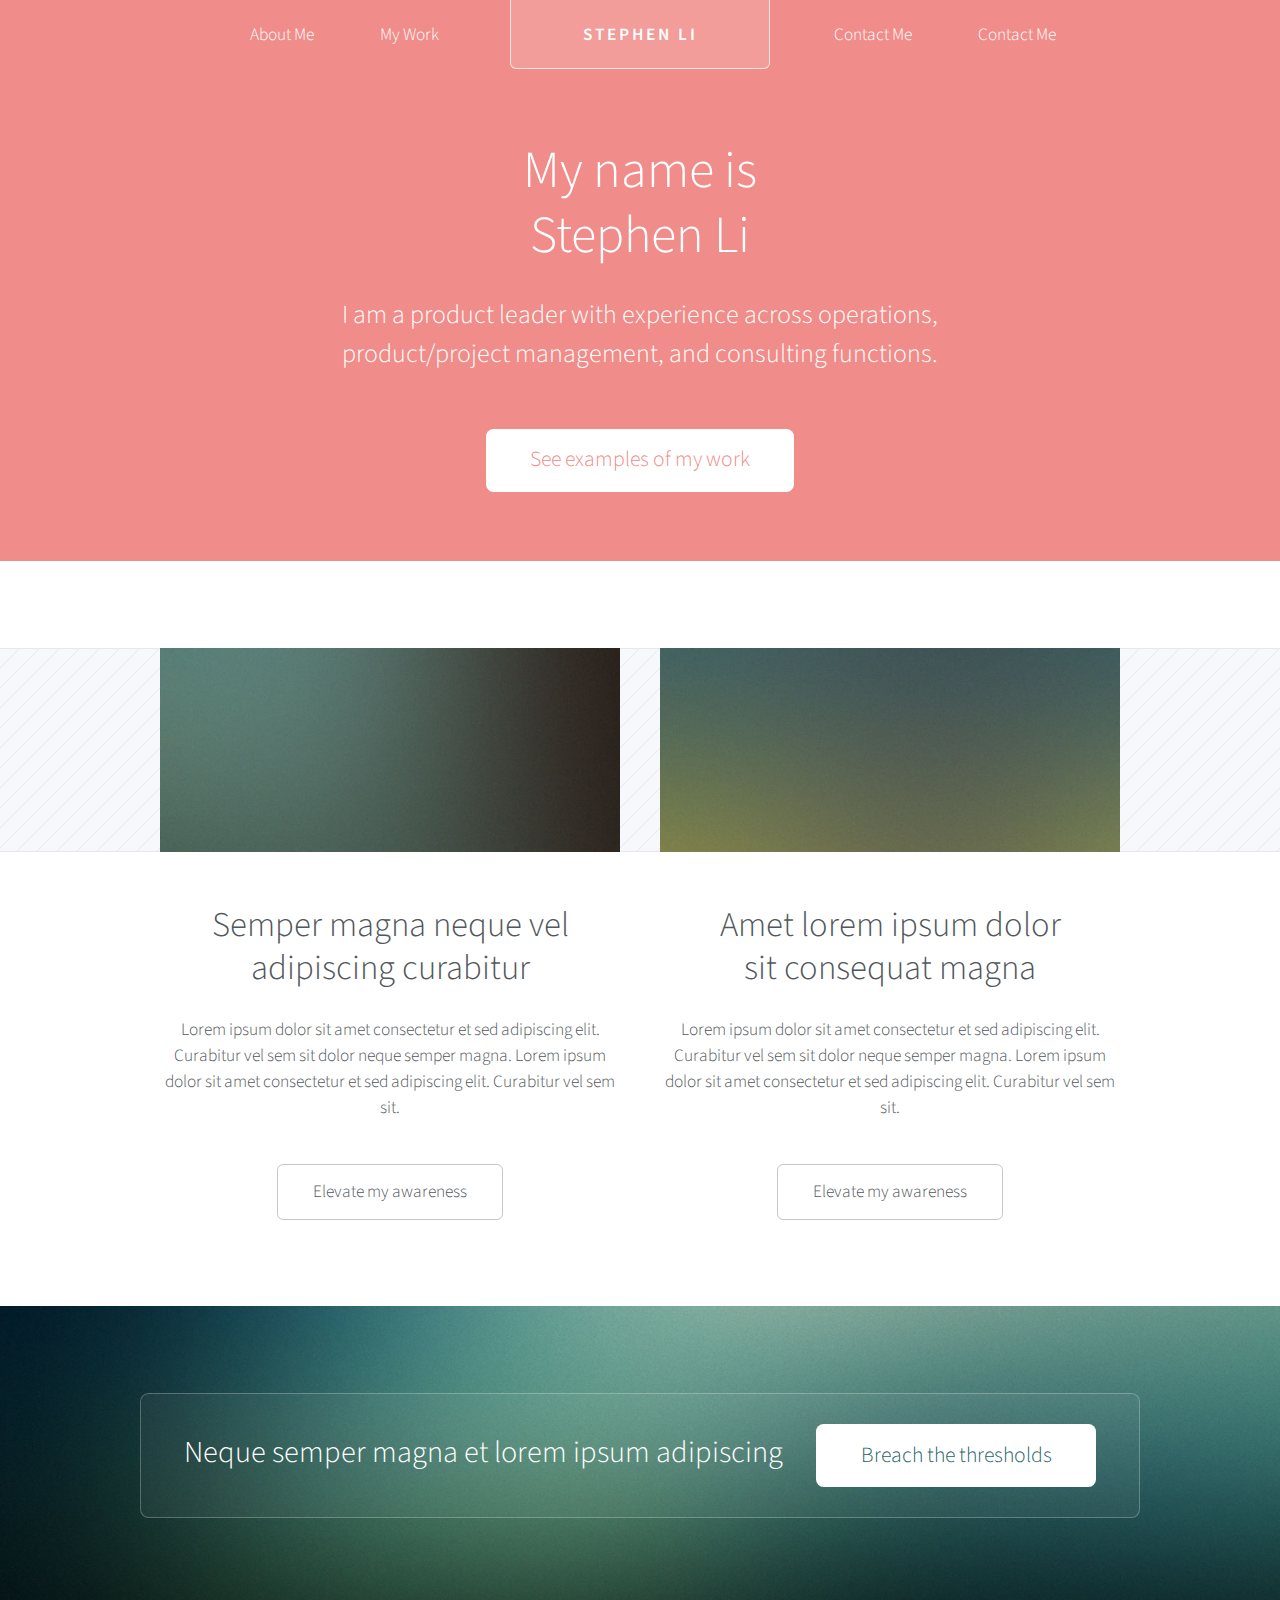
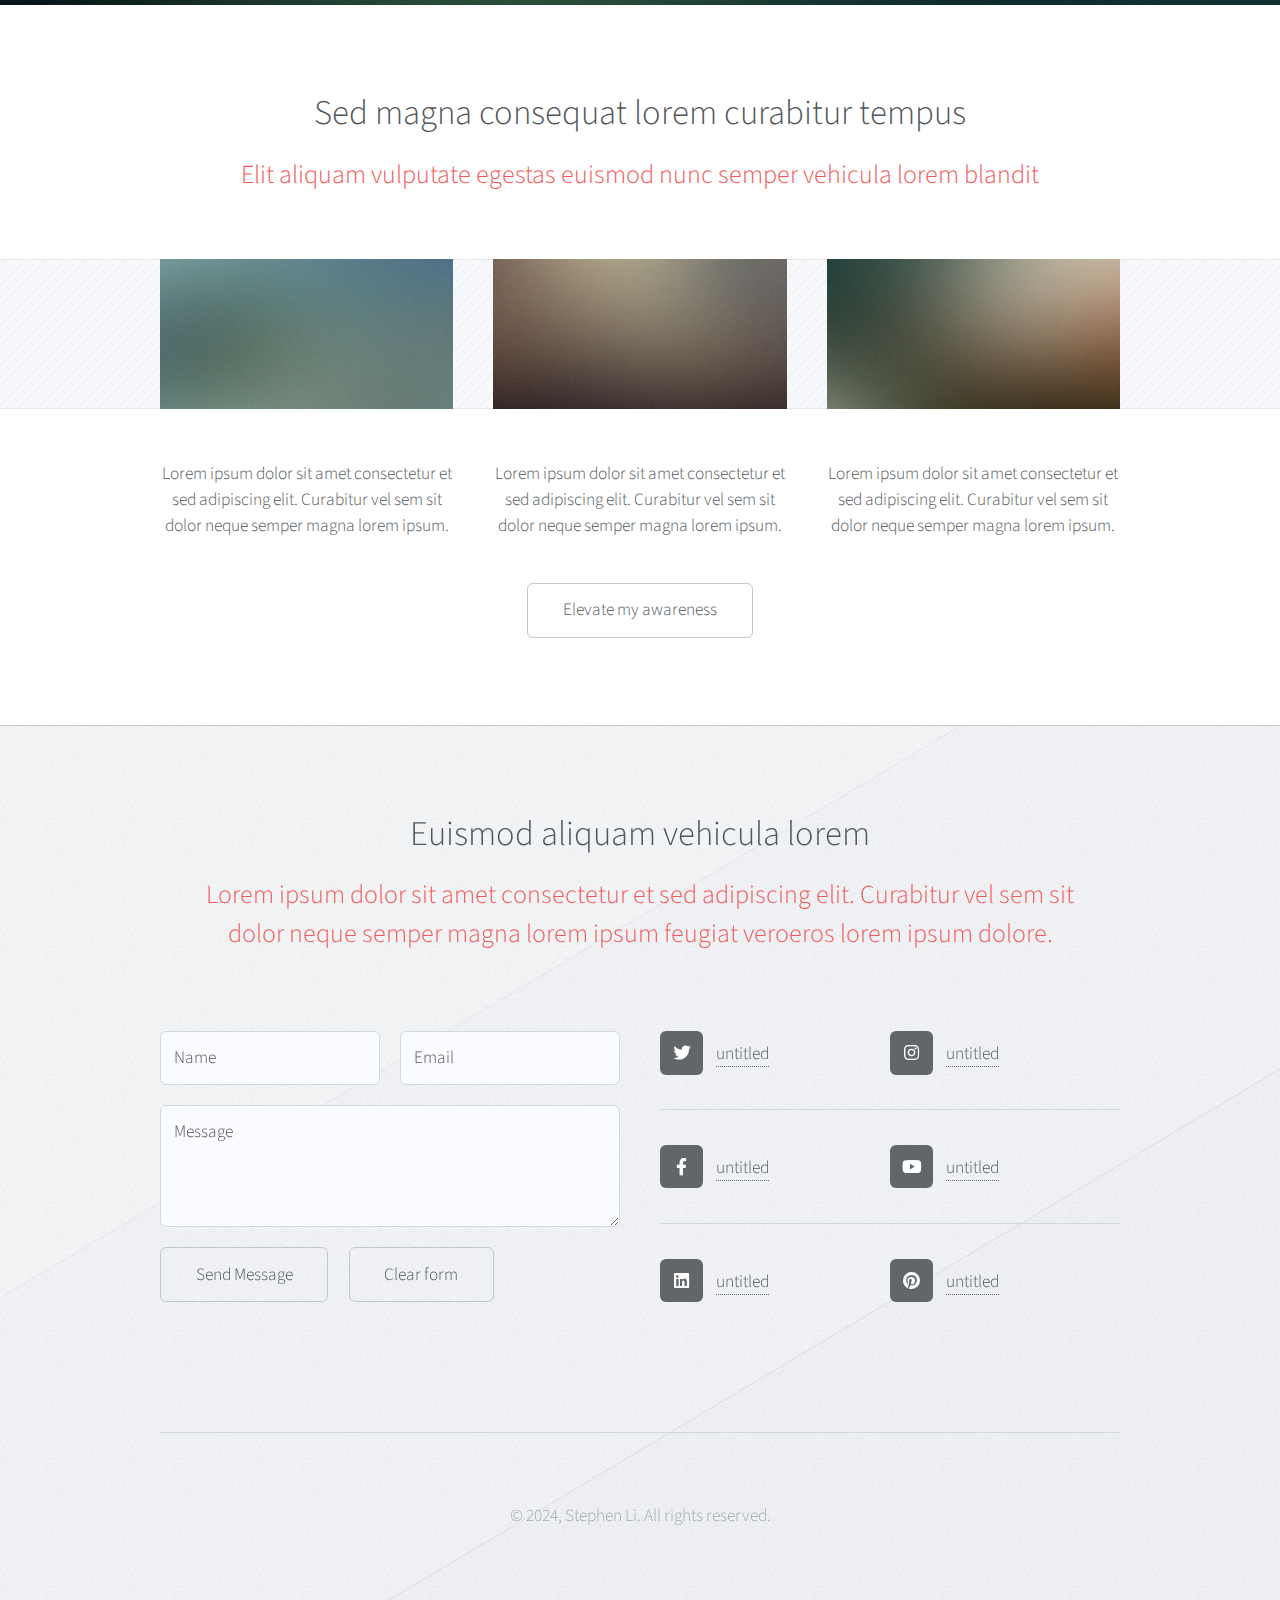
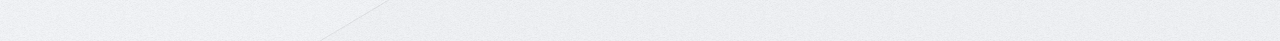
<file: index.html>
<!DOCTYPE HTML>
<!--
	Telephasic by HTML5 UP
	html5up.net | @ajlkn
	Free for personal and commercial use under the CCA 3.0 license (html5up.net/license)
-->
<html>
	<head>
		<title>Home - Stephen Li</title>
		<meta charset="utf-8" />
		<meta name="viewport" content="width=device-width, initial-scale=1, user-scalable=no" />
		<link rel="stylesheet" href="assets/css/main.css" />
	</head>
	<body class="homepage is-preload">
		<div id="page-wrapper">

			<!-- Header -->
				<div id="header-wrapper">
					<div id="header" class="container">

						<!-- Logo -->
							<h1 id="logo"><a href="/">Stephen Li</a></h1>

						<!-- Nav -->
							<nav id="nav">
								<ul>
									<li><a href="about-me.html">About Me</a></li>
									<li>
										<a href="my-work.html">My Work</a>
										<ul>
											<li><a href="#">Project 1</a></li>
											<li><a href="#">Project 2</a></li>
											<li><a href="#">Project 3</a></li>
											<li>
												<a href="#">Phasellus consequat</a>
												<ul>
													<li><a href="#">Lorem ipsum dolor</a></li>
													<li><a href="#">Phasellus consequat</a></li>
													<li><a href="#">Magna phasellus</a></li>
													<li><a href="#">Etiam dolore nisl</a></li>
												</ul>
											</li>
											<li><a href="#">Veroeros feugiat</a></li>
										</ul>
									</li>
									<li class="break"><a href="contact.html">Contact Me</a></li>
									<li><a href="contact.html">Contact Me</a></li>
								</ul>
							</nav>

					</div>

					<!-- Hero -->
						<section id="hero" class="container">
							<header>
								<h2>My name is
								<br />
								Stephen Li</h2>
							</header>
							<p>I am a product leader with experience across operations,
							<br />
							product/project management, and consulting functions.</p>
							<ul class="actions">
								<li><a href="#" class="button">See examples of my work</a></li>
							</ul>
						</section>

				</div>

			<!-- Features 1 -->
				<div class="wrapper">
					<div class="container">
						<div class="row">
							<section class="col-6 col-12-narrower feature">
								<div class="image-wrapper first">
									<a href="#" class="image featured first"><img src="images/pic01.jpg" alt="" /></a>
								</div>
								<header>
									<h2>Semper magna neque vel<br />
									adipiscing curabitur</h2>
								</header>
								<p>Lorem ipsum dolor sit amet consectetur et sed adipiscing elit. Curabitur vel
								sem sit dolor neque semper magna. Lorem ipsum dolor sit amet consectetur et sed
								adipiscing elit. Curabitur vel sem sit.</p>
								<ul class="actions">
									<li><a href="#" class="button">Elevate my awareness</a></li>
								</ul>
							</section>
							<section class="col-6 col-12-narrower feature">
								<div class="image-wrapper">
									<a href="#" class="image featured"><img src="images/pic02.jpg" alt="" /></a>
								</div>
								<header>
									<h2>Amet lorem ipsum dolor<br />
									sit consequat magna</h2>
								</header>
								<p>Lorem ipsum dolor sit amet consectetur et sed adipiscing elit. Curabitur vel
								sem sit dolor neque semper magna. Lorem ipsum dolor sit amet consectetur et sed
								adipiscing elit. Curabitur vel sem sit.</p>
								<ul class="actions">
									<li><a href="#" class="button">Elevate my awareness</a></li>
								</ul>
							</section>
						</div>
					</div>
				</div>

			<!-- Promo -->
				<div id="promo-wrapper">
					<section id="promo">
						<h2>Neque semper magna et lorem ipsum adipiscing</h2>
						<a href="#" class="button">Breach the thresholds</a>
					</section>
				</div>

			<!-- Features 2 -->
				<div class="wrapper">
					<section class="container">
						<header class="major">
							<h2>Sed magna consequat lorem curabitur tempus</h2>
							<p>Elit aliquam vulputate egestas euismod nunc semper vehicula lorem blandit</p>
						</header>
						<div class="row features">
							<section class="col-4 col-12-narrower feature">
								<div class="image-wrapper first">
									<a href="#" class="image featured"><img src="images/pic03.jpg" alt="" /></a>
								</div>
								<p>Lorem ipsum dolor sit amet consectetur et sed adipiscing elit. Curabitur
								vel sem sit dolor neque semper magna lorem ipsum.</p>
							</section>
							<section class="col-4 col-12-narrower feature">
								<div class="image-wrapper">
									<a href="#" class="image featured"><img src="images/pic04.jpg" alt="" /></a>
								</div>
								<p>Lorem ipsum dolor sit amet consectetur et sed adipiscing elit. Curabitur
								vel sem sit dolor neque semper magna lorem ipsum.</p>
							</section>
							<section class="col-4 col-12-narrower feature">
								<div class="image-wrapper">
									<a href="#" class="image featured"><img src="images/pic05.jpg" alt="" /></a>
								</div>
								<p>Lorem ipsum dolor sit amet consectetur et sed adipiscing elit. Curabitur
								vel sem sit dolor neque semper magna lorem ipsum.</p>
							</section>
						</div>
						<ul class="actions major">
							<li><a href="#" class="button">Elevate my awareness</a></li>
						</ul>
					</section>
				</div>

			<!-- Footer -->
				<div id="footer-wrapper">
					<div id="footer" class="container">
						<header class="major">
							<h2>Euismod aliquam vehicula lorem</h2>
							<p>Lorem ipsum dolor sit amet consectetur et sed adipiscing elit. Curabitur vel sem sit<br />
							dolor neque semper magna lorem ipsum feugiat veroeros lorem ipsum dolore.</p>
						</header>
						<div class="row">
							<section class="col-6 col-12-narrower">
								<form method="post" action="#">
									<div class="row gtr-50">
										<div class="col-6 col-12-mobile">
											<input name="name" placeholder="Name" type="text" />
										</div>
										<div class="col-6 col-12-mobile">
											<input name="email" placeholder="Email" type="text" />
										</div>
										<div class="col-12">
											<textarea name="message" placeholder="Message"></textarea>
										</div>
										<div class="col-12">
											<ul class="actions">
												<li><input type="submit" value="Send Message" /></li>
												<li><input type="reset" value="Clear form" /></li>
											</ul>
										</div>
									</div>
								</form>
							</section>
							<section class="col-6 col-12-narrower">
								<div class="row gtr-0">
									<ul class="divided icons col-6 col-12-mobile">
										<li class="icon brands fa-twitter"><a href="#"><span class="extra">twitter.com/</span>untitled</a></li>
										<li class="icon brands fa-facebook-f"><a href="#"><span class="extra">facebook.com/</span>untitled</a></li>
										<li class="icon brands fa-linkedin"><a href="#"><span class="extra">dribbble.com/</span>untitled</a></li>
									</ul>
									<ul class="divided icons col-6 col-12-mobile">
										<li class="icon brands fa-instagram"><a href="#"><span class="extra">instagram.com/</span>untitled</a></li>
										<li class="icon brands fa-youtube"><a href="#"><span class="extra">youtube.com/</span>untitled</a></li>
										<li class="icon brands fa-pinterest"><a href="#"><span class="extra">pinterest.com/</span>untitled</a></li>
									</ul>
								</div>
							</section>
						</div>
					</div>
					<div id="copyright" class="container">
						<ul class="menu">
							<li>&copy; 2024, Stephen Li. All rights reserved.</li>
						</ul>
					</div>
				</div>

		</div>

		<!-- Scripts -->
			<script src="assets/js/jquery.min.js"></script>
			<script src="assets/js/jquery.dropotron.min.js"></script>
			<script src="assets/js/browser.min.js"></script>
			<script src="assets/js/breakpoints.min.js"></script>
			<script src="assets/js/util.js"></script>
			<script src="assets/js/main.js"></script>

	</body>
</html>
</file>
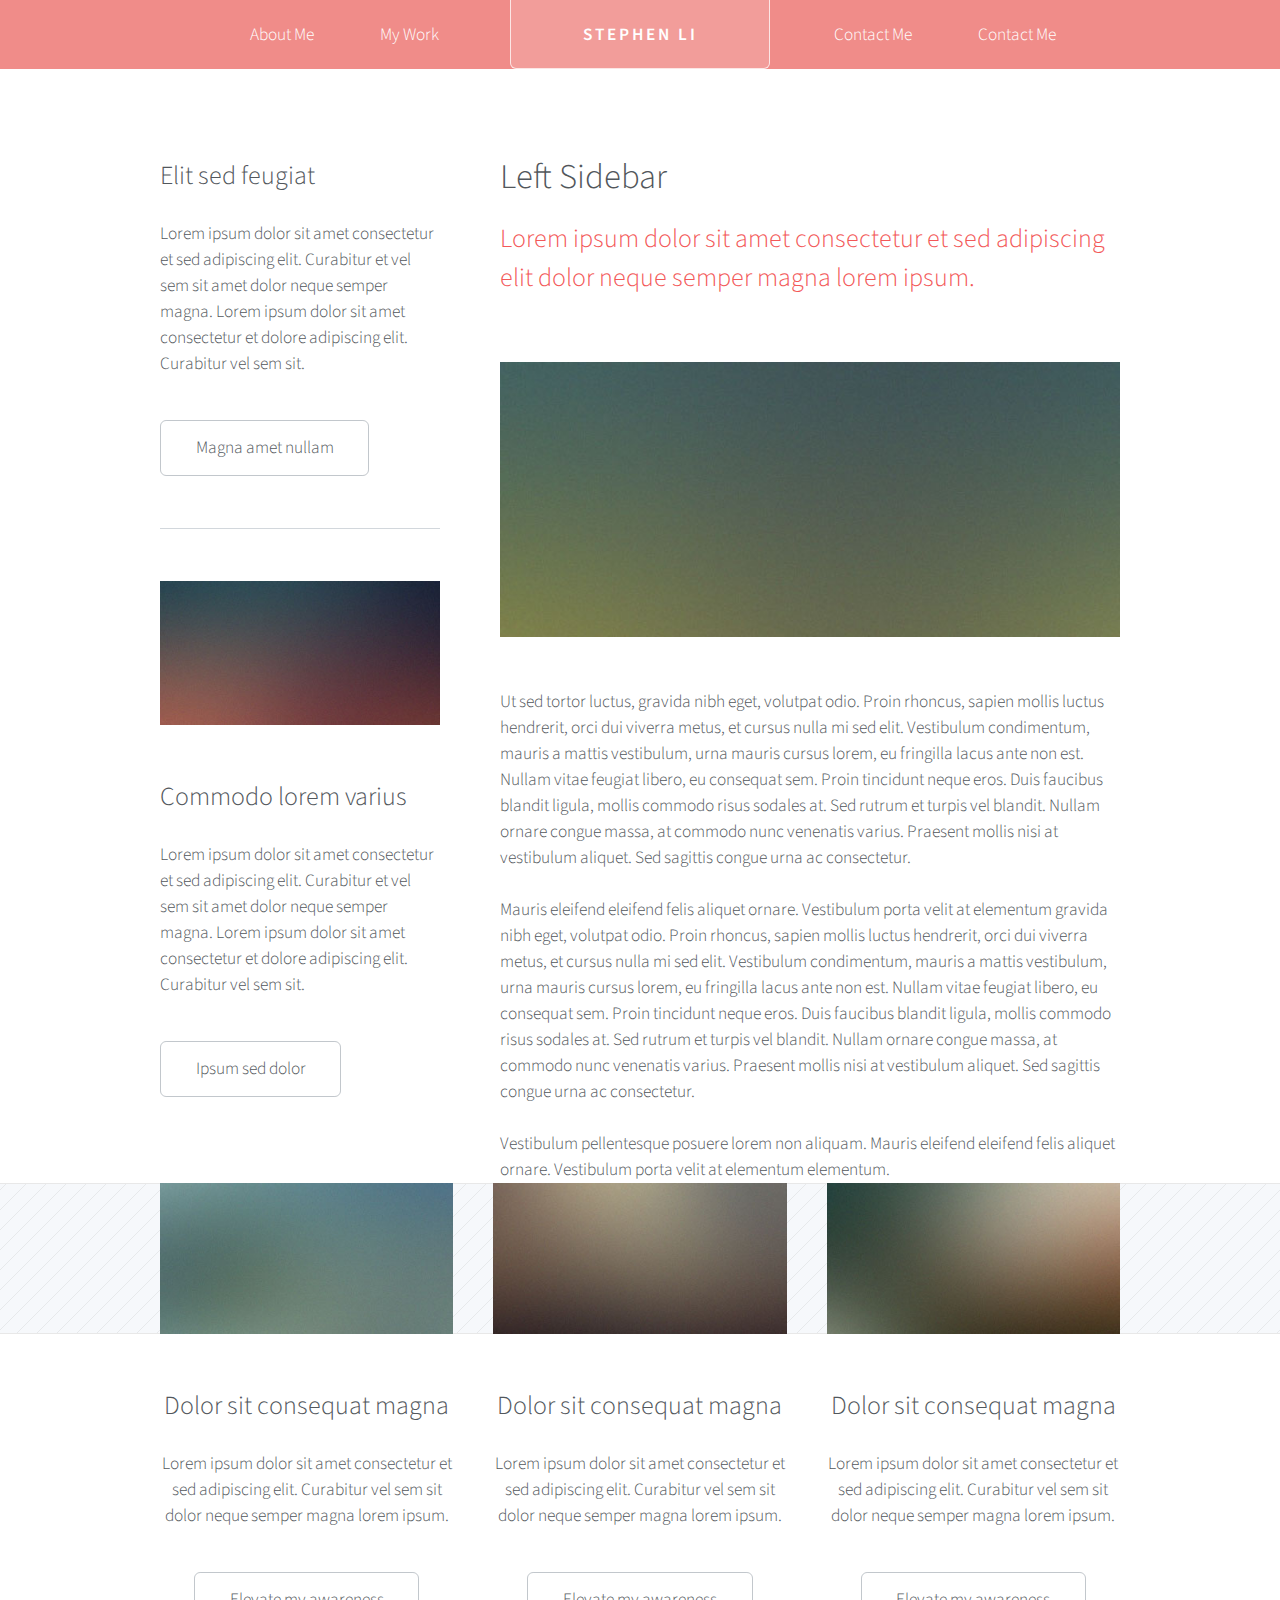
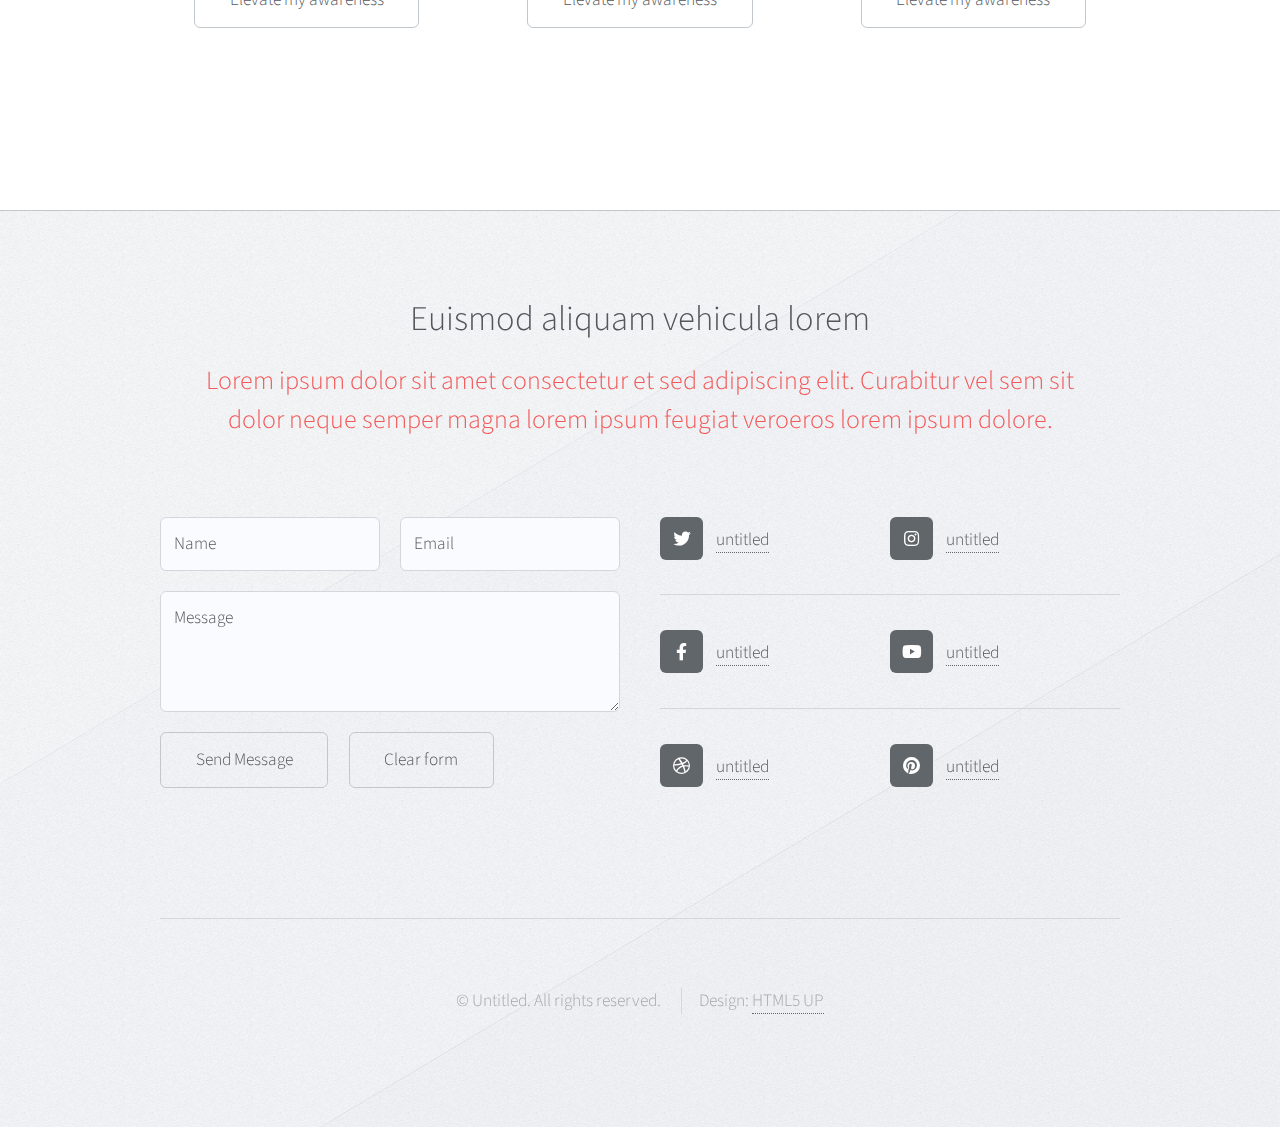
<file: about-me.html>
<!DOCTYPE HTML>
<!--
	Telephasic by HTML5 UP
	html5up.net | @ajlkn
	Free for personal and commercial use under the CCA 3.0 license (html5up.net/license)
-->
<html>

<head>
	<title>About Me - Stephen Li</title>
	<meta charset="utf-8" />
	<meta name="viewport" content="width=device-width, initial-scale=1, user-scalable=no" />
	<link rel="stylesheet" href="assets/css/main.css" />
</head>

<body class="left-sidebar is-preload">
	<div id="page-wrapper">

		<!-- Header -->
		<div id="header-wrapper">
			<div id="header" class="container">

				<!-- Logo -->
				<h1 id="logo"><a href="/">Stephen Li</a></h1>

				<!-- Nav -->
				<nav id="nav">
					<ul>
						<li><a href="about-me.html">About Me</a></li>
						<li>
							<a href="my-work.html">My Work</a>
							<ul>
								<li><a href="#">Project 1</a></li>
								<li><a href="#">Project 2</a></li>
								<li><a href="#">Project 3</a></li>
								<li>
									<a href="#">Phasellus consequat</a>
									<ul>
										<li><a href="#">Lorem ipsum dolor</a></li>
										<li><a href="#">Phasellus consequat</a></li>
										<li><a href="#">Magna phasellus</a></li>
										<li><a href="#">Etiam dolore nisl</a></li>
									</ul>
								</li>
								<li><a href="#">Veroeros feugiat</a></li>
							</ul>
						</li>
						<li class="break"><a href="contact.html">Contact Me</a></li>
						<li><a href="contact.html">Contact Me</a></li>
					</ul>
				</nav>

			</div>
		</div>

		<!-- Main -->
		<div class="wrapper">
			<div class="container" id="main">
				<div class="row gtr-150">
					<div class="col-4 col-12-narrower">

						<!-- Sidebar -->
						<section id="sidebar">
							<section>
								<header>
									<h3>Elit sed feugiat</h3>
								</header>
								<p>Lorem ipsum dolor sit amet consectetur et sed adipiscing elit. Curabitur et vel
									sem sit amet dolor neque semper magna. Lorem ipsum dolor sit amet consectetur et
									dolore
									adipiscing elit. Curabitur vel sem sit.</p>
								<ul class="actions">
									<li><a href="#" class="button">Magna amet nullam</a></li>
								</ul>
							</section>
							<section>
								<a href="#" class="image featured"><img src="images/pic07.jpg" alt="" /></a>
								<header>
									<h3>Commodo lorem varius</h3>
								</header>
								<p>Lorem ipsum dolor sit amet consectetur et sed adipiscing elit. Curabitur et vel
									sem sit amet dolor neque semper magna. Lorem ipsum dolor sit amet consectetur et
									dolore
									adipiscing elit. Curabitur vel sem sit.</p>
								<ul class="actions">
									<li><a href="#" class="button">Ipsum sed dolor</a></li>
								</ul>
							</section>
						</section>

					</div>
					<div class="col-8 col-12-narrower imp-narrower">

						<!-- Content -->
						<article id="content">
							<header>
								<h2>Left Sidebar</h2>
								<p>Lorem ipsum dolor sit amet consectetur et sed adipiscing elit
									dolor neque semper magna lorem ipsum.</p>
							</header>
							<a href="#" class="image featured"><img src="images/pic02.jpg" alt="" /></a>
							<p>Ut sed tortor luctus, gravida nibh eget, volutpat odio. Proin rhoncus, sapien
								mollis luctus hendrerit, orci dui viverra metus, et cursus nulla mi sed elit. Vestibulum
								condimentum, mauris a mattis vestibulum, urna mauris cursus lorem, eu fringilla lacus
								ante non est. Nullam vitae feugiat libero, eu consequat sem. Proin tincidunt neque
								eros. Duis faucibus blandit ligula, mollis commodo risus sodales at. Sed rutrum et
								turpis vel blandit. Nullam ornare congue massa, at commodo nunc venenatis varius.
								Praesent mollis nisi at vestibulum aliquet. Sed sagittis congue urna ac consectetur.</p>
							<p>Mauris eleifend eleifend felis aliquet ornare. Vestibulum porta velit at elementum
								gravida nibh eget, volutpat odio. Proin rhoncus, sapien
								mollis luctus hendrerit, orci dui viverra metus, et cursus nulla mi sed elit. Vestibulum
								condimentum, mauris a mattis vestibulum, urna mauris cursus lorem, eu fringilla lacus
								ante non est. Nullam vitae feugiat libero, eu consequat sem. Proin tincidunt neque
								eros. Duis faucibus blandit ligula, mollis commodo risus sodales at. Sed rutrum et
								turpis vel blandit. Nullam ornare congue massa, at commodo nunc venenatis varius.
								Praesent mollis nisi at vestibulum aliquet. Sed sagittis congue urna ac consectetur.</p>
							<p>Vestibulum pellentesque posuere lorem non aliquam. Mauris eleifend eleifend
								felis aliquet ornare. Vestibulum porta velit at elementum elementum.</p>
						</article>

					</div>
				</div>
				<div class="row features">
					<section class="col-4 col-12-narrower feature">
						<div class="image-wrapper first">
							<a href="#" class="image featured"><img src="images/pic03.jpg" alt="" /></a>
						</div>
						<header>
							<h3>Dolor sit consequat magna</h3>
						</header>
						<p>Lorem ipsum dolor sit amet consectetur et sed adipiscing elit. Curabitur
							vel sem sit dolor neque semper magna lorem ipsum.</p>
						<ul class="actions">
							<li><a href="#" class="button">Elevate my awareness</a></li>
						</ul>
					</section>
					<section class="col-4 col-12-narrower feature">
						<div class="image-wrapper">
							<a href="#" class="image featured"><img src="images/pic04.jpg" alt="" /></a>
						</div>
						<header>
							<h3>Dolor sit consequat magna</h3>
						</header>
						<p>Lorem ipsum dolor sit amet consectetur et sed adipiscing elit. Curabitur
							vel sem sit dolor neque semper magna lorem ipsum.</p>
						<ul class="actions">
							<li><a href="#" class="button">Elevate my awareness</a></li>
						</ul>
					</section>
					<section class="col-4 col-12-narrower feature">
						<div class="image-wrapper">
							<a href="#" class="image featured"><img src="images/pic05.jpg" alt="" /></a>
						</div>
						<header>
							<h3>Dolor sit consequat magna</h3>
						</header>
						<p>Lorem ipsum dolor sit amet consectetur et sed adipiscing elit. Curabitur
							vel sem sit dolor neque semper magna lorem ipsum.</p>
						<ul class="actions">
							<li><a href="#" class="button">Elevate my awareness</a></li>
						</ul>
					</section>
				</div>
			</div>
		</div>

		<!-- Footer -->
		<div id="footer-wrapper">
			<div id="footer" class="container">
				<header class="major">
					<h2>Euismod aliquam vehicula lorem</h2>
					<p>Lorem ipsum dolor sit amet consectetur et sed adipiscing elit. Curabitur vel sem sit<br />
						dolor neque semper magna lorem ipsum feugiat veroeros lorem ipsum dolore.</p>
				</header>
				<div class="row">
					<section class="col-6 col-12-narrower">
						<form method="post" action="#">
							<div class="row gtr-50">
								<div class="col-6 col-12-mobile">
									<input name="name" placeholder="Name" type="text" />
								</div>
								<div class="col-6 col-12-mobile">
									<input name="email" placeholder="Email" type="text" />
								</div>
								<div class="col-12">
									<textarea name="message" placeholder="Message"></textarea>
								</div>
								<div class="col-12">
									<ul class="actions">
										<li><input type="submit" value="Send Message" /></li>
										<li><input type="reset" value="Clear form" /></li>
									</ul>
								</div>
							</div>
						</form>
					</section>
					<section class="col-6 col-12-narrower">
						<div class="row gtr-0">
							<ul class="divided icons col-6 col-12-mobile">
								<li class="icon brands fa-twitter"><a href="#"><span
											class="extra">twitter.com/</span>untitled</a></li>
								<li class="icon brands fa-facebook-f"><a href="#"><span
											class="extra">facebook.com/</span>untitled</a></li>
								<li class="icon brands fa-dribbble"><a href="#"><span
											class="extra">dribbble.com/</span>untitled</a></li>
							</ul>
							<ul class="divided icons col-6 col-12-mobile">
								<li class="icon brands fa-instagram"><a href="#"><span
											class="extra">instagram.com/</span>untitled</a></li>
								<li class="icon brands fa-youtube"><a href="#"><span
											class="extra">youtube.com/</span>untitled</a></li>
								<li class="icon brands fa-pinterest"><a href="#"><span
											class="extra">pinterest.com/</span>untitled</a></li>
							</ul>
						</div>
					</section>
				</div>
			</div>
			<div id="copyright" class="container">
				<ul class="menu">
					<li>&copy; Untitled. All rights reserved.</li>
					<li>Design: <a href="http://html5up.net">HTML5 UP</a></li>
				</ul>
			</div>
		</div>

	</div>

	<!-- Scripts -->
	<script src="assets/js/jquery.min.js"></script>
	<script src="assets/js/jquery.dropotron.min.js"></script>
	<script src="assets/js/browser.min.js"></script>
	<script src="assets/js/breakpoints.min.js"></script>
	<script src="assets/js/util.js"></script>
	<script src="assets/js/main.js"></script>

</body>

</html>
</file>
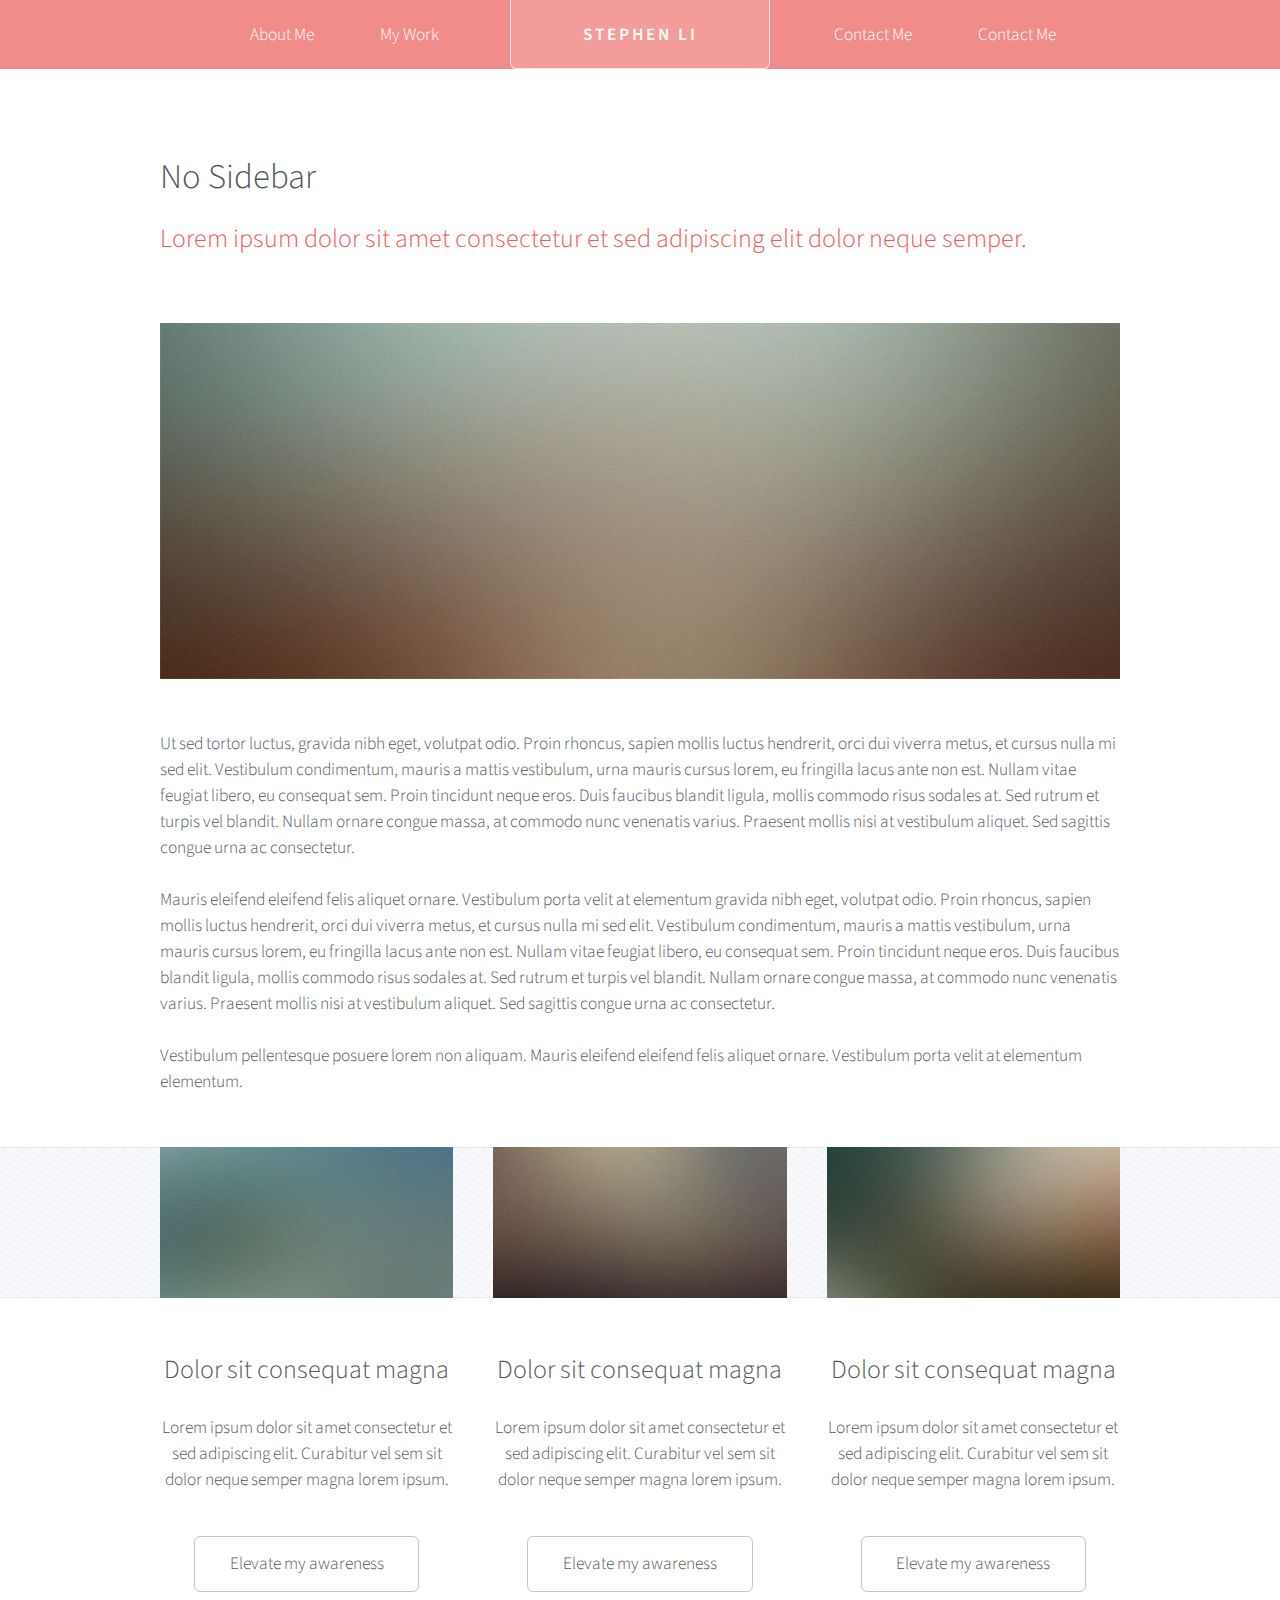
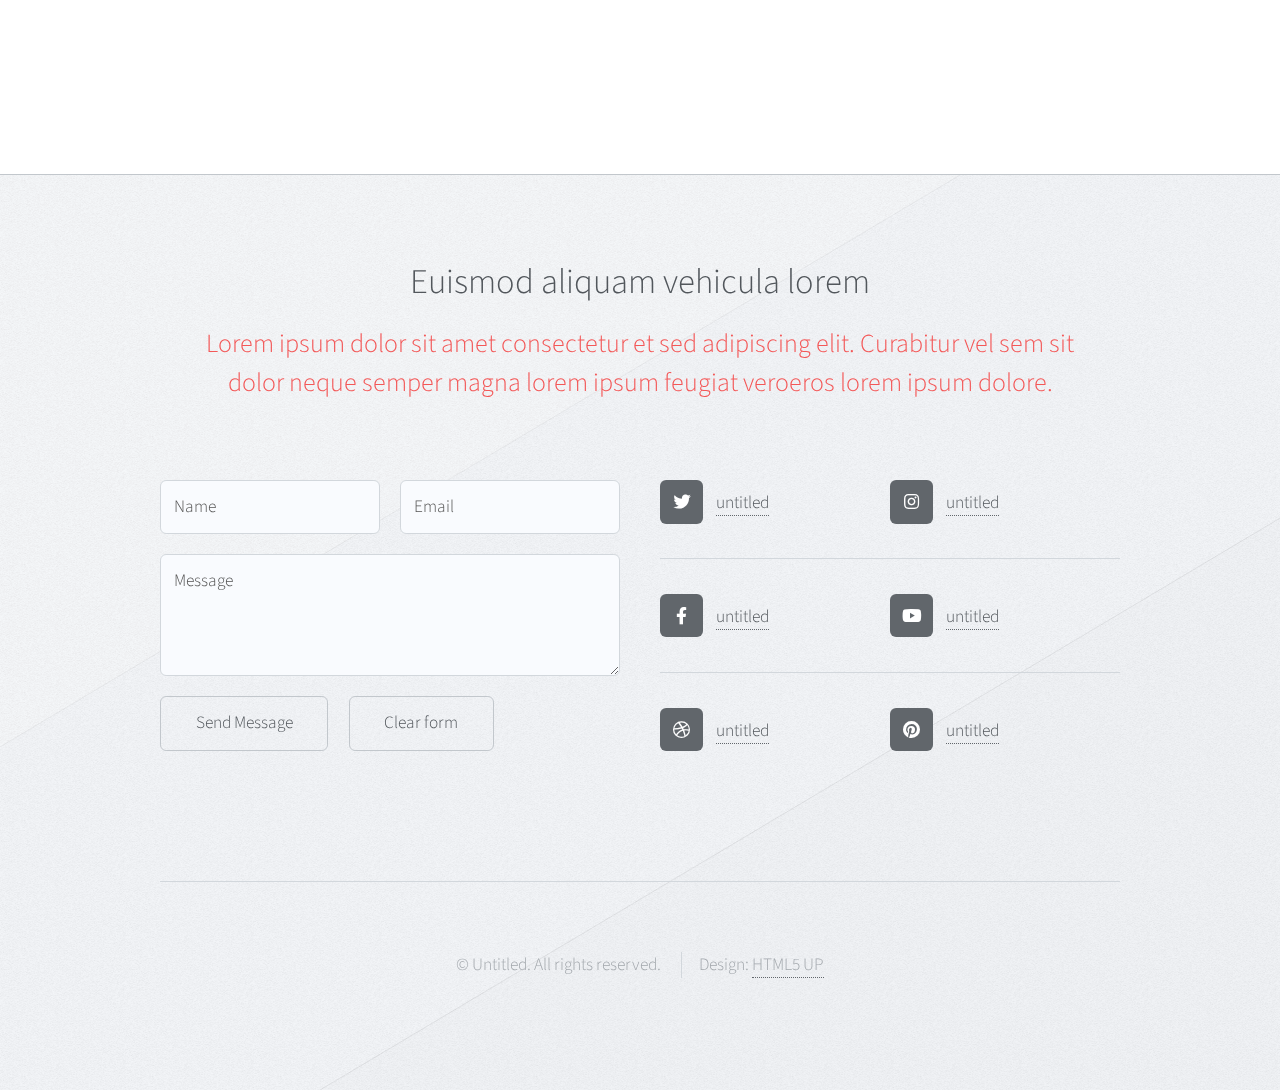
<file: contact.html>
<!DOCTYPE HTML>
<!--
	Telephasic by HTML5 UP
	html5up.net | @ajlkn
	Free for personal and commercial use under the CCA 3.0 license (html5up.net/license)
-->
<html>

<head>
	<title>Telephasic by HTML5 UP</title>
	<meta charset="utf-8" />
	<meta name="viewport" content="width=device-width, initial-scale=1, user-scalable=no" />
	<link rel="stylesheet" href="assets/css/main.css" />
</head>

<body class="no-sidebar is-preload">
	<div id="page-wrapper">

		<!-- Header -->
		<div id="header-wrapper">
			<div id="header" class="container">

				<!-- Logo -->
				<h1 id="logo"><a href="/">Stephen Li</a></h1>

				<!-- Nav -->
				<nav id="nav">
					<ul>
						<li><a href="about-me.html">About Me</a></li>
						<li>
							<a href="my-work.html">My Work</a>
							<ul>
								<li><a href="#">Project 1</a></li>
								<li><a href="#">Project 2</a></li>
								<li><a href="#">Project 3</a></li>
								<li>
									<a href="#">Phasellus consequat</a>
									<ul>
										<li><a href="#">Lorem ipsum dolor</a></li>
										<li><a href="#">Phasellus consequat</a></li>
										<li><a href="#">Magna phasellus</a></li>
										<li><a href="#">Etiam dolore nisl</a></li>
									</ul>
								</li>
								<li><a href="#">Veroeros feugiat</a></li>
							</ul>
						</li>
						<li class="break"><a href="contact.html">Contact Me</a></li>
						<li><a href="contact.html">Contact Me</a></li>
					</ul>
				</nav>

			</div>
		</div>

		<!-- Main -->
		<div class="wrapper">
			<div class="container" id="main">

				<!-- Content -->
				<article id="content">
					<header>
						<h2>No Sidebar</h2>
						<p>Lorem ipsum dolor sit amet consectetur et sed adipiscing elit
							dolor neque semper.</p>
					</header>
					<a href="#" class="image featured"><img src="images/pic06.jpg" alt="" /></a>
					<p>Ut sed tortor luctus, gravida nibh eget, volutpat odio. Proin rhoncus, sapien
						mollis luctus hendrerit, orci dui viverra metus, et cursus nulla mi sed elit. Vestibulum
						condimentum, mauris a mattis vestibulum, urna mauris cursus lorem, eu fringilla lacus
						ante non est. Nullam vitae feugiat libero, eu consequat sem. Proin tincidunt neque
						eros. Duis faucibus blandit ligula, mollis commodo risus sodales at. Sed rutrum et
						turpis vel blandit. Nullam ornare congue massa, at commodo nunc venenatis varius.
						Praesent mollis nisi at vestibulum aliquet. Sed sagittis congue urna ac consectetur.</p>
					<p>Mauris eleifend eleifend felis aliquet ornare. Vestibulum porta velit at elementum
						gravida nibh eget, volutpat odio. Proin rhoncus, sapien
						mollis luctus hendrerit, orci dui viverra metus, et cursus nulla mi sed elit. Vestibulum
						condimentum, mauris a mattis vestibulum, urna mauris cursus lorem, eu fringilla lacus
						ante non est. Nullam vitae feugiat libero, eu consequat sem. Proin tincidunt neque
						eros. Duis faucibus blandit ligula, mollis commodo risus sodales at. Sed rutrum et
						turpis vel blandit. Nullam ornare congue massa, at commodo nunc venenatis varius.
						Praesent mollis nisi at vestibulum aliquet. Sed sagittis congue urna ac consectetur.</p>
					<p>Vestibulum pellentesque posuere lorem non aliquam. Mauris eleifend eleifend
						felis aliquet ornare. Vestibulum porta velit at elementum elementum.</p>
				</article>

				<div class="row features">
					<section class="col-4 col-12-narrower feature">
						<div class="image-wrapper first">
							<a href="#" class="image featured"><img src="images/pic03.jpg" alt="" /></a>
						</div>
						<header>
							<h3>Dolor sit consequat magna</h3>
						</header>
						<p>Lorem ipsum dolor sit amet consectetur et sed adipiscing elit. Curabitur
							vel sem sit dolor neque semper magna lorem ipsum.</p>
						<ul class="actions">
							<li><a href="#" class="button">Elevate my awareness</a></li>
						</ul>
					</section>
					<section class="col-4 col-12-narrower feature">
						<div class="image-wrapper">
							<a href="#" class="image featured"><img src="images/pic04.jpg" alt="" /></a>
						</div>
						<header>
							<h3>Dolor sit consequat magna</h3>
						</header>
						<p>Lorem ipsum dolor sit amet consectetur et sed adipiscing elit. Curabitur
							vel sem sit dolor neque semper magna lorem ipsum.</p>
						<ul class="actions">
							<li><a href="#" class="button">Elevate my awareness</a></li>
						</ul>
					</section>
					<section class="col-4 col-12-narrower feature">
						<div class="image-wrapper">
							<a href="#" class="image featured"><img src="images/pic05.jpg" alt="" /></a>
						</div>
						<header>
							<h3>Dolor sit consequat magna</h3>
						</header>
						<p>Lorem ipsum dolor sit amet consectetur et sed adipiscing elit. Curabitur
							vel sem sit dolor neque semper magna lorem ipsum.</p>
						<ul class="actions">
							<li><a href="#" class="button">Elevate my awareness</a></li>
						</ul>
					</section>
				</div>
			</div>
		</div>

		<!-- Footer -->
		<div id="footer-wrapper">
			<div id="footer" class="container">
				<header class="major">
					<h2>Euismod aliquam vehicula lorem</h2>
					<p>Lorem ipsum dolor sit amet consectetur et sed adipiscing elit. Curabitur vel sem sit<br />
						dolor neque semper magna lorem ipsum feugiat veroeros lorem ipsum dolore.</p>
				</header>
				<div class="row">
					<section class="col-6 col-12-narrower">
						<form method="post" action="#">
							<div class="row gtr-50">
								<div class="col-6 col-12-mobile">
									<input name="name" placeholder="Name" type="text" />
								</div>
								<div class="col-6 col-12-mobile">
									<input name="email" placeholder="Email" type="text" />
								</div>
								<div class="col-12">
									<textarea name="message" placeholder="Message"></textarea>
								</div>
								<div class="col-12">
									<ul class="actions">
										<li><input type="submit" value="Send Message" /></li>
										<li><input type="reset" value="Clear form" /></li>
									</ul>
								</div>
							</div>
						</form>
					</section>
					<section class="col-6 col-12-narrower">
						<div class="row gtr-0">
							<ul class="divided icons col-6 col-12-mobile">
								<li class="icon brands fa-twitter"><a href="#"><span
											class="extra">twitter.com/</span>untitled</a></li>
								<li class="icon brands fa-facebook-f"><a href="#"><span
											class="extra">facebook.com/</span>untitled</a></li>
								<li class="icon brands fa-dribbble"><a href="#"><span
											class="extra">dribbble.com/</span>untitled</a></li>
							</ul>
							<ul class="divided icons col-6 col-12-mobile">
								<li class="icon brands fa-instagram"><a href="#"><span
											class="extra">instagram.com/</span>untitled</a></li>
								<li class="icon brands fa-youtube"><a href="#"><span
											class="extra">youtube.com/</span>untitled</a></li>
								<li class="icon brands fa-pinterest"><a href="#"><span
											class="extra">pinterest.com/</span>untitled</a></li>
							</ul>
						</div>
					</section>
				</div>
			</div>
			<div id="copyright" class="container">
				<ul class="menu">
					<li>&copy; Untitled. All rights reserved.</li>
					<li>Design: <a href="http://html5up.net">HTML5 UP</a></li>
				</ul>
			</div>
		</div>

	</div>

	<!-- Scripts -->
	<script src="assets/js/jquery.min.js"></script>
	<script src="assets/js/jquery.dropotron.min.js"></script>
	<script src="assets/js/browser.min.js"></script>
	<script src="assets/js/breakpoints.min.js"></script>
	<script src="assets/js/util.js"></script>
	<script src="assets/js/main.js"></script>

</body>

</html>
</file>
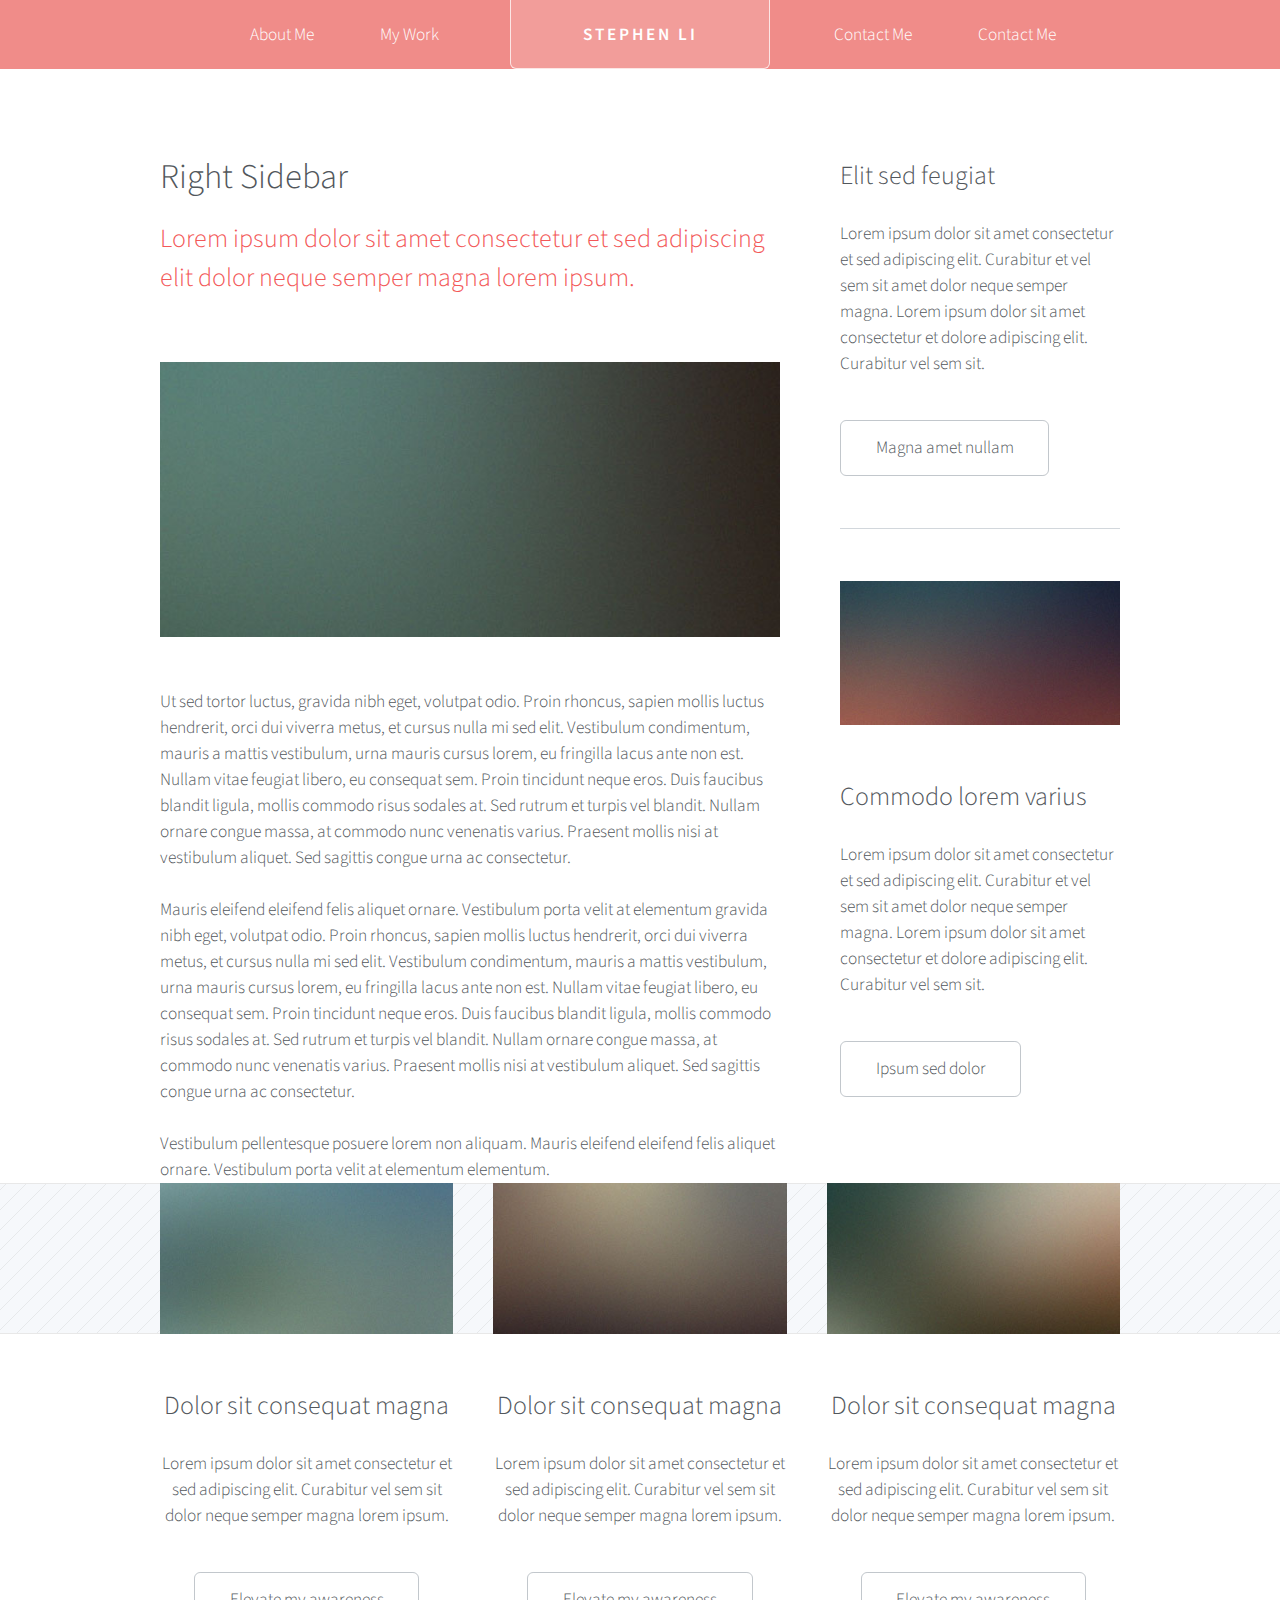
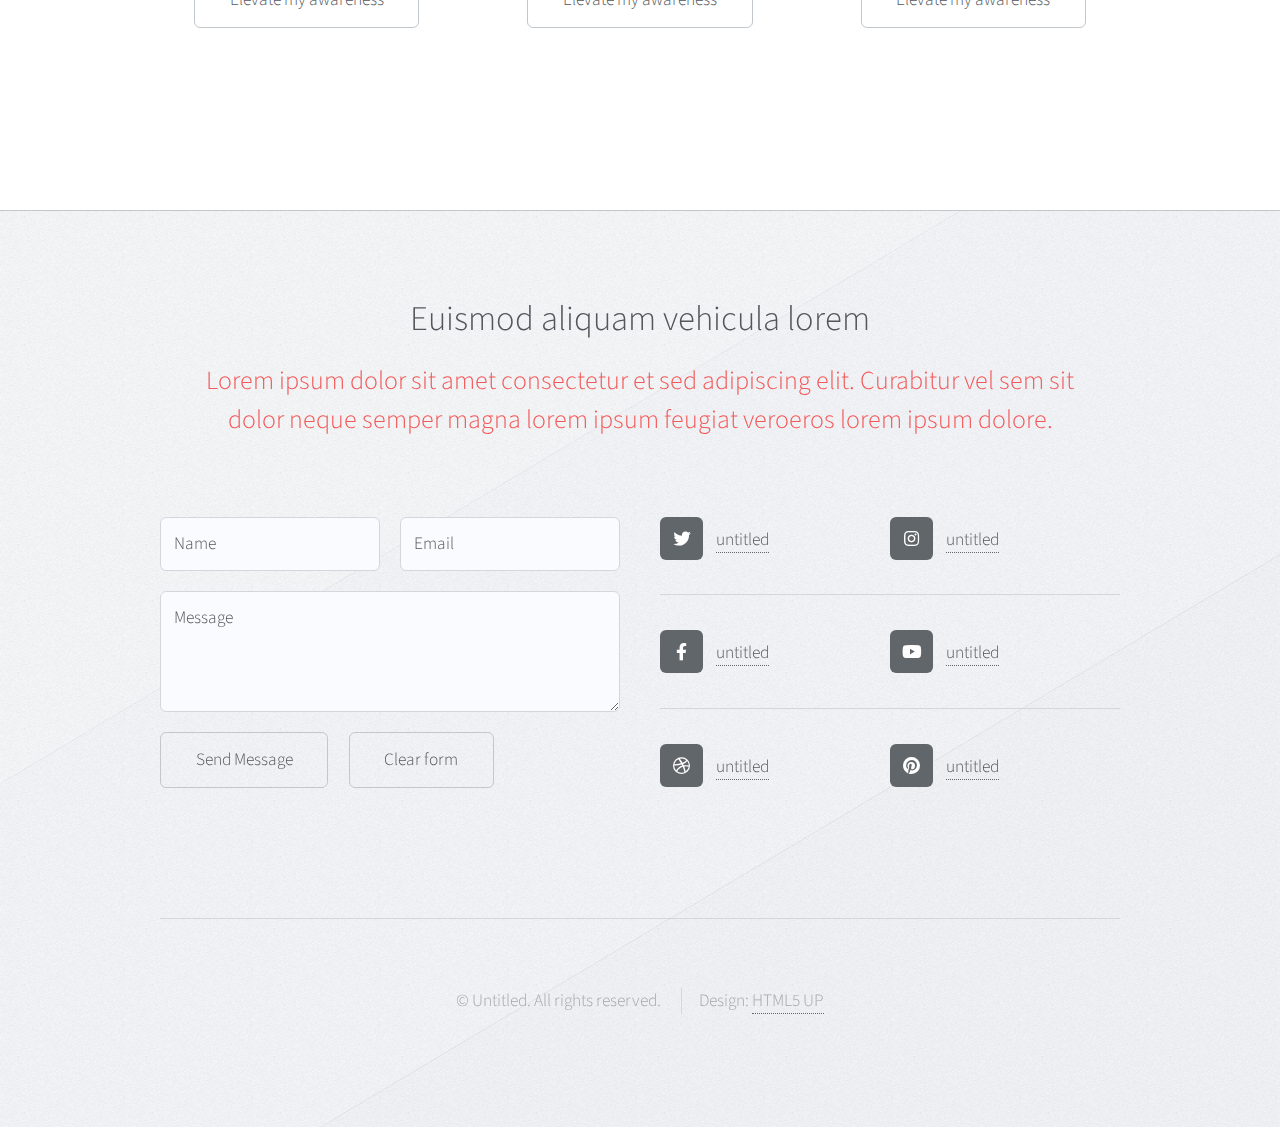
<file: my-work.html>
<!DOCTYPE HTML>
<!--
	Telephasic by HTML5 UP
	html5up.net | @ajlkn
	Free for personal and commercial use under the CCA 3.0 license (html5up.net/license)
-->
<html>

<head>
	<title>Telephasic by HTML5 UP</title>
	<meta charset="utf-8" />
	<meta name="viewport" content="width=device-width, initial-scale=1, user-scalable=no" />
	<link rel="stylesheet" href="assets/css/main.css" />
</head>

<body class="right-sidebar is-preload">
	<div id="page-wrapper">

		<!-- Header -->
		<div id="header-wrapper">
			<div id="header" class="container">

				<!-- Logo -->
				<h1 id="logo"><a href="/">Stephen Li</a></h1>

				<!-- Nav -->
				<nav id="nav">
					<ul>
						<li><a href="about-me.html">About Me</a></li>
						<li>
							<a href="my-work.html">My Work</a>
							<ul>
								<li><a href="#">Project 1</a></li>
								<li><a href="#">Project 2</a></li>
								<li><a href="#">Project 3</a></li>
								<li>
									<a href="#">Phasellus consequat</a>
									<ul>
										<li><a href="#">Lorem ipsum dolor</a></li>
										<li><a href="#">Phasellus consequat</a></li>
										<li><a href="#">Magna phasellus</a></li>
										<li><a href="#">Etiam dolore nisl</a></li>
									</ul>
								</li>
								<li><a href="#">Veroeros feugiat</a></li>
							</ul>
						</li>
						<li class="break"><a href="contact.html">Contact Me</a></li>
						<li><a href="contact.html">Contact Me</a></li>
					</ul>
				</nav>

			</div>
		</div>

		<!-- Main -->
		<div class="wrapper">
			<div class="container" id="main">
				<div class="row gtr-150">
					<div class="col-8 col-12-narrower">

						<!-- Content -->
						<article id="content">
							<header>
								<h2>Right Sidebar</h2>
								<p>Lorem ipsum dolor sit amet consectetur et sed adipiscing elit
									dolor neque semper magna lorem ipsum.</p>
							</header>
							<a href="#" class="image featured"><img src="images/pic01.jpg" alt="" /></a>
							<p>Ut sed tortor luctus, gravida nibh eget, volutpat odio. Proin rhoncus, sapien
								mollis luctus hendrerit, orci dui viverra metus, et cursus nulla mi sed elit. Vestibulum
								condimentum, mauris a mattis vestibulum, urna mauris cursus lorem, eu fringilla lacus
								ante non est. Nullam vitae feugiat libero, eu consequat sem. Proin tincidunt neque
								eros. Duis faucibus blandit ligula, mollis commodo risus sodales at. Sed rutrum et
								turpis vel blandit. Nullam ornare congue massa, at commodo nunc venenatis varius.
								Praesent mollis nisi at vestibulum aliquet. Sed sagittis congue urna ac consectetur.</p>
							<p>Mauris eleifend eleifend felis aliquet ornare. Vestibulum porta velit at elementum
								gravida nibh eget, volutpat odio. Proin rhoncus, sapien
								mollis luctus hendrerit, orci dui viverra metus, et cursus nulla mi sed elit. Vestibulum
								condimentum, mauris a mattis vestibulum, urna mauris cursus lorem, eu fringilla lacus
								ante non est. Nullam vitae feugiat libero, eu consequat sem. Proin tincidunt neque
								eros. Duis faucibus blandit ligula, mollis commodo risus sodales at. Sed rutrum et
								turpis vel blandit. Nullam ornare congue massa, at commodo nunc venenatis varius.
								Praesent mollis nisi at vestibulum aliquet. Sed sagittis congue urna ac consectetur.</p>
							<p>Vestibulum pellentesque posuere lorem non aliquam. Mauris eleifend eleifend
								felis aliquet ornare. Vestibulum porta velit at elementum elementum.</p>
						</article>

					</div>
					<div class="col-4 col-12-narrower">

						<!-- Sidebar -->
						<section id="sidebar">
							<section>
								<header>
									<h3>Elit sed feugiat</h3>
								</header>
								<p>Lorem ipsum dolor sit amet consectetur et sed adipiscing elit. Curabitur et vel
									sem sit amet dolor neque semper magna. Lorem ipsum dolor sit amet consectetur et
									dolore
									adipiscing elit. Curabitur vel sem sit.</p>
								<ul class="actions">
									<li><a href="#" class="button">Magna amet nullam</a></li>
								</ul>
							</section>
							<section>
								<a href="#" class="image featured"><img src="images/pic07.jpg" alt="" /></a>
								<header>
									<h3>Commodo lorem varius</h3>
								</header>
								<p>Lorem ipsum dolor sit amet consectetur et sed adipiscing elit. Curabitur et vel
									sem sit amet dolor neque semper magna. Lorem ipsum dolor sit amet consectetur et
									dolore
									adipiscing elit. Curabitur vel sem sit.</p>
								<ul class="actions">
									<li><a href="#" class="button">Ipsum sed dolor</a></li>
								</ul>
							</section>
						</section>

					</div>
				</div>
				<div class="row features">
					<section class="col-4 col-12-narrower feature">
						<div class="image-wrapper first">
							<a href="#" class="image featured"><img src="images/pic03.jpg" alt="" /></a>
						</div>
						<header>
							<h3>Dolor sit consequat magna</h3>
						</header>
						<p>Lorem ipsum dolor sit amet consectetur et sed adipiscing elit. Curabitur
							vel sem sit dolor neque semper magna lorem ipsum.</p>
						<ul class="actions">
							<li><a href="#" class="button">Elevate my awareness</a></li>
						</ul>
					</section>
					<section class="col-4 col-12-narrower feature">
						<div class="image-wrapper">
							<a href="#" class="image featured"><img src="images/pic04.jpg" alt="" /></a>
						</div>
						<header>
							<h3>Dolor sit consequat magna</h3>
						</header>
						<p>Lorem ipsum dolor sit amet consectetur et sed adipiscing elit. Curabitur
							vel sem sit dolor neque semper magna lorem ipsum.</p>
						<ul class="actions">
							<li><a href="#" class="button">Elevate my awareness</a></li>
						</ul>
					</section>
					<section class="col-4 col-12-narrower feature">
						<div class="image-wrapper">
							<a href="#" class="image featured"><img src="images/pic05.jpg" alt="" /></a>
						</div>
						<header>
							<h3>Dolor sit consequat magna</h3>
						</header>
						<p>Lorem ipsum dolor sit amet consectetur et sed adipiscing elit. Curabitur
							vel sem sit dolor neque semper magna lorem ipsum.</p>
						<ul class="actions">
							<li><a href="#" class="button">Elevate my awareness</a></li>
						</ul>
					</section>
				</div>
			</div>
		</div>

		<!-- Footer -->
		<div id="footer-wrapper">
			<div id="footer" class="container">
				<header class="major">
					<h2>Euismod aliquam vehicula lorem</h2>
					<p>Lorem ipsum dolor sit amet consectetur et sed adipiscing elit. Curabitur vel sem sit<br />
						dolor neque semper magna lorem ipsum feugiat veroeros lorem ipsum dolore.</p>
				</header>
				<div class="row">
					<section class="col-6 col-12-narrower">
						<form method="post" action="#">
							<div class="row gtr-50">
								<div class="col-6 col-12-mobile">
									<input name="name" placeholder="Name" type="text" />
								</div>
								<div class="col-6 col-12-mobile">
									<input name="email" placeholder="Email" type="text" />
								</div>
								<div class="col-12">
									<textarea name="message" placeholder="Message"></textarea>
								</div>
								<div class="col-12">
									<ul class="actions">
										<li><input type="submit" value="Send Message" /></li>
										<li><input type="reset" value="Clear form" /></li>
									</ul>
								</div>
							</div>
						</form>
					</section>
					<section class="col-6 col-12-narrower">
						<div class="row gtr-0">
							<ul class="divided icons col-6 col-12-mobile">
								<li class="icon brands fa-twitter"><a href="#"><span
											class="extra">twitter.com/</span>untitled</a></li>
								<li class="icon brands fa-facebook-f"><a href="#"><span
											class="extra">facebook.com/</span>untitled</a></li>
								<li class="icon brands fa-dribbble"><a href="#"><span
											class="extra">dribbble.com/</span>untitled</a></li>
							</ul>
							<ul class="divided icons col-6 col-12-mobile">
								<li class="icon brands fa-instagram"><a href="#"><span
											class="extra">instagram.com/</span>untitled</a></li>
								<li class="icon brands fa-youtube"><a href="#"><span
											class="extra">youtube.com/</span>untitled</a></li>
								<li class="icon brands fa-pinterest"><a href="#"><span
											class="extra">pinterest.com/</span>untitled</a></li>
							</ul>
						</div>
					</section>
				</div>
			</div>
			<div id="copyright" class="container">
				<ul class="menu">
					<li>&copy; Untitled. All rights reserved.</li>
					<li>Design: <a href="http://html5up.net">HTML5 UP</a></li>
				</ul>
			</div>
		</div>

	</div>

	<!-- Scripts -->
	<script src="assets/js/jquery.min.js"></script>
	<script src="assets/js/jquery.dropotron.min.js"></script>
	<script src="assets/js/browser.min.js"></script>
	<script src="assets/js/breakpoints.min.js"></script>
	<script src="assets/js/util.js"></script>
	<script src="assets/js/main.js"></script>

</body>

</html>
</file>
<file: assets/css/main.css>
@import url("fontawesome-all.min.css");
@import url("https://fonts.googleapis.com/css?family=Source+Sans+Pro:300,300italic,400,400italic,600");

/*
	Telephasic by HTML5 UP
	html5up.net | @ajlkn
	Free for personal and commercial use under the CCA 3.0 license (html5up.net/license)
*/

html, body, div, span, applet, object,
iframe, h1, h2, h3, h4, h5, h6, p, blockquote,
pre, a, abbr, acronym, address, big, cite,
code, del, dfn, em, img, ins, kbd, q, s, samp,
small, strike, strong, sub, sup, tt, var, b,
u, i, center, dl, dt, dd, ol, ul, li, fieldset,
form, label, legend, table, caption, tbody,
tfoot, thead, tr, th, td, article, aside,
canvas, details, embed, figure, figcaption,
footer, header, hgroup, menu, nav, output, ruby,
section, summary, time, mark, audio, video {
	margin: 0;
	padding: 0;
	border: 0;
	font-size: 100%;
	font: inherit;
	vertical-align: baseline;}

article, aside, details, figcaption, figure,
footer, header, hgroup, menu, nav, section {
	display: block;}

body {
	line-height: 1;
}

ol, ul {
	list-style: none;
}

blockquote, q {
	quotes: none;
}

	blockquote:before, blockquote:after, q:before, q:after {
		content: '';
		content: none;
	}

table {
	border-collapse: collapse;
	border-spacing: 0;
}

body {
	-webkit-text-size-adjust: none;
}

mark {
	background-color: transparent;
	color: inherit;
}

input::-moz-focus-inner {
	border: 0;
	padding: 0;
}

input, select, textarea {
	-moz-appearance: none;
	-webkit-appearance: none;
	-ms-appearance: none;
	appearance: none;
}

/* Color theme */

:root {
	--main-bg-color: #f5f7fa;
	--accent-bg-color: #f08c89;
	--accent-bg-color-complementary: #89f4c4;
  }

/* Basic */

	@-ms-viewport {
		width: device-width;
	}

	html {
		box-sizing: border-box;
	}

	*, *:before, *:after {
		box-sizing: inherit;
	}

	body {
		background: var(--main-bg-color);
		font-family: 'Source Sans Pro', sans-serif;
		font-weight: 300;
		color: #52575c;
		line-height: 1.75em;
		font-size: 14pt;
	}

		body.is-preload *, body.is-preload *:before, body.is-preload *:after {
			-moz-animation: none !important;
			-webkit-animation: none !important;
			-ms-animation: none !important;
			animation: none !important;
			-moz-transition: none !important;
			-webkit-transition: none !important;
			-ms-transition: none !important;
			transition: none !important;
		}

	input, textarea, select {
		font-family: 'Source Sans Pro', sans-serif;
		font-weight: 300;
		color: #52575c;
		line-height: 1.75em;
		font-size: 15pt;
	}

	h1, h2, h3, h4, h5, h6 {
		font-weight: 300;
		color: #52575c;
	}

	h1 a, h2 a, h3 a, h4 a, h5 a, h6 a {
		color: inherit;
		text-decoration: none;
	}

	h2 {
		font-size: 2em;
		line-height: 1.25em;
	}

	h3 {
		font-size: 1.5em;
		line-height: 1.5em;
	}

	a {
		-moz-transition: color 0.25s ease-in-out, border-color 0.25s ease-in-out, background-color 0.25s ease-in-out;
		-webkit-transition: color 0.25s ease-in-out, border-color 0.25s ease-in-out, background-color 0.25s ease-in-out;
		-ms-transition: color 0.25s ease-in-out, border-color 0.25s ease-in-out, background-color 0.25s ease-in-out;
		transition: color 0.25s ease-in-out, border-color 0.25s ease-in-out, background-color 0.25s ease-in-out;
		color: inherit;
		text-decoration: none;
		border-bottom: dotted 1px #62676c;
	}

		a:hover {
			color: #f35858;
			border-bottom-color: rgba(255, 255, 255, 0);
		}

	strong, b {
		font-weight: 400;
		color: #42474c;
	}

	em, i {
		font-style: italic;
	}

	sub {
		position: relative;
		top: 0.5em;
		font-size: 0.8em;
	}

	sup {
		position: relative;
		top: -0.5em;
		font-size: 0.8em;
	}

	hr {
		border: 0;
		border-top: solid 1px #c2c7cc;
	}

	blockquote {
		border-left: solid 0.5em #c2c7cc;
		padding: 1em 0 1em 2em;
		font-style: italic;
	}

	p, ul, ol, dl, table {
		margin-bottom: 1.5em;
	}

	br.clear {
		clear: both;
	}

	.features {
		margin-bottom: 1.5em;
	}

	.feature {
		text-align: center;
	}

/* Sections/Article */

	section, article {
		margin-bottom: 3em;
	}

	section > :last-child,
	article > :last-child,
	section:last-child,
	article:last-child {
		margin-bottom: 0;
	}

	.row > section, .row > article {
		margin-bottom: 0;
	}

	header {
		margin-bottom: 1.5em;
	}

		header > p {
			display: block;
			color: #f35858;
			padding: 0.75em 0 1em 0;
			font-size: 1.5em;
			line-height: 1.5em;
		}

		header.major {
			text-align: center;
		}

/* Container */

	.container {
		margin: 0 auto;
		max-width: 100%;
		width: 1200px;
	}

		@media screen and (max-width: 1280px) {

			.container {
				width: 960px;
			}

		}

		@media screen and (max-width: 1080px) {

			.container {
				width: 100%;
			}

		}

		@media screen and (max-width: 820px) {

			.container {
				width: 100%;
			}

		}

		@media screen and (max-width: 736px) {

			.container {
				width: 100%;
			}

		}

		@media screen and (max-width: 480px) {

			.container {
				width: 100%;
			}

		}

/* Row */

	.row {
		display: flex;
		flex-wrap: wrap;
		box-sizing: border-box;
		align-items: stretch;
	}

		.row > * {
			box-sizing: border-box;
		}

		.row.gtr-uniform > * > :last-child {
			margin-bottom: 0;
		}

		.row.aln-left {
			justify-content: flex-start;
		}

		.row.aln-center {
			justify-content: center;
		}

		.row.aln-right {
			justify-content: flex-end;
		}

		.row.aln-top {
			align-items: flex-start;
		}

		.row.aln-middle {
			align-items: center;
		}

		.row.aln-bottom {
			align-items: flex-end;
		}

		.row > .imp {
			order: -1;
		}

		.row > .col-1 {
			width: 8.33333%;
		}

		.row > .off-1 {
			margin-left: 8.33333%;
		}

		.row > .col-2 {
			width: 16.66667%;
		}

		.row > .off-2 {
			margin-left: 16.66667%;
		}

		.row > .col-3 {
			width: 25%;
		}

		.row > .off-3 {
			margin-left: 25%;
		}

		.row > .col-4 {
			width: 33.33333%;
		}

		.row > .off-4 {
			margin-left: 33.33333%;
		}

		.row > .col-5 {
			width: 41.66667%;
		}

		.row > .off-5 {
			margin-left: 41.66667%;
		}

		.row > .col-6 {
			width: 50%;
		}

		.row > .off-6 {
			margin-left: 50%;
		}

		.row > .col-7 {
			width: 58.33333%;
		}

		.row > .off-7 {
			margin-left: 58.33333%;
		}

		.row > .col-8 {
			width: 66.66667%;
		}

		.row > .off-8 {
			margin-left: 66.66667%;
		}

		.row > .col-9 {
			width: 75%;
		}

		.row > .off-9 {
			margin-left: 75%;
		}

		.row > .col-10 {
			width: 83.33333%;
		}

		.row > .off-10 {
			margin-left: 83.33333%;
		}

		.row > .col-11 {
			width: 91.66667%;
		}

		.row > .off-11 {
			margin-left: 91.66667%;
		}

		.row > .col-12 {
			width: 100%;
		}

		.row > .off-12 {
			margin-left: 100%;
		}

		.row.gtr-0 {
			margin-top: 0px;
			margin-left: 0px;
		}

			.row.gtr-0 > * {
				padding: 0px 0 0 0px;
			}

			.row.gtr-0.gtr-uniform {
				margin-top: 0px;
			}

				.row.gtr-0.gtr-uniform > * {
					padding-top: 0px;
				}

		.row.gtr-25 {
			margin-top: -12.5px;
			margin-left: -12.5px;
		}

			.row.gtr-25 > * {
				padding: 12.5px 0 0 12.5px;
			}

			.row.gtr-25.gtr-uniform {
				margin-top: -12.5px;
			}

				.row.gtr-25.gtr-uniform > * {
					padding-top: 12.5px;
				}

		.row.gtr-50 {
			margin-top: -25px;
			margin-left: -25px;
		}

			.row.gtr-50 > * {
				padding: 25px 0 0 25px;
			}

			.row.gtr-50.gtr-uniform {
				margin-top: -25px;
			}

				.row.gtr-50.gtr-uniform > * {
					padding-top: 25px;
				}

		.row {
			margin-top: -50px;
			margin-left: -50px;
		}

			.row > * {
				padding: 50px 0 0 50px;
			}

			.row.gtr-uniform {
				margin-top: -50px;
			}

				.row.gtr-uniform > * {
					padding-top: 50px;
				}

		.row.gtr-150 {
			margin-top: -75px;
			margin-left: -75px;
		}

			.row.gtr-150 > * {
				padding: 75px 0 0 75px;
			}

			.row.gtr-150.gtr-uniform {
				margin-top: -75px;
			}

				.row.gtr-150.gtr-uniform > * {
					padding-top: 75px;
				}

		.row.gtr-200 {
			margin-top: -100px;
			margin-left: -100px;
		}

			.row.gtr-200 > * {
				padding: 100px 0 0 100px;
			}

			.row.gtr-200.gtr-uniform {
				margin-top: -100px;
			}

				.row.gtr-200.gtr-uniform > * {
					padding-top: 100px;
				}

		@media screen and (max-width: 1280px) {

			.row {
				display: flex;
				flex-wrap: wrap;
				box-sizing: border-box;
				align-items: stretch;
			}

				.row > * {
					box-sizing: border-box;
				}

				.row.gtr-uniform > * > :last-child {
					margin-bottom: 0;
				}

				.row.aln-left {
					justify-content: flex-start;
				}

				.row.aln-center {
					justify-content: center;
				}

				.row.aln-right {
					justify-content: flex-end;
				}

				.row.aln-top {
					align-items: flex-start;
				}

				.row.aln-middle {
					align-items: center;
				}

				.row.aln-bottom {
					align-items: flex-end;
				}

				.row > .imp-normal {
					order: -1;
				}

				.row > .col-1-normal {
					width: 8.33333%;
				}

				.row > .off-1-normal {
					margin-left: 8.33333%;
				}

				.row > .col-2-normal {
					width: 16.66667%;
				}

				.row > .off-2-normal {
					margin-left: 16.66667%;
				}

				.row > .col-3-normal {
					width: 25%;
				}

				.row > .off-3-normal {
					margin-left: 25%;
				}

				.row > .col-4-normal {
					width: 33.33333%;
				}

				.row > .off-4-normal {
					margin-left: 33.33333%;
				}

				.row > .col-5-normal {
					width: 41.66667%;
				}

				.row > .off-5-normal {
					margin-left: 41.66667%;
				}

				.row > .col-6-normal {
					width: 50%;
				}

				.row > .off-6-normal {
					margin-left: 50%;
				}

				.row > .col-7-normal {
					width: 58.33333%;
				}

				.row > .off-7-normal {
					margin-left: 58.33333%;
				}

				.row > .col-8-normal {
					width: 66.66667%;
				}

				.row > .off-8-normal {
					margin-left: 66.66667%;
				}

				.row > .col-9-normal {
					width: 75%;
				}

				.row > .off-9-normal {
					margin-left: 75%;
				}

				.row > .col-10-normal {
					width: 83.33333%;
				}

				.row > .off-10-normal {
					margin-left: 83.33333%;
				}

				.row > .col-11-normal {
					width: 91.66667%;
				}

				.row > .off-11-normal {
					margin-left: 91.66667%;
				}

				.row > .col-12-normal {
					width: 100%;
				}

				.row > .off-12-normal {
					margin-left: 100%;
				}

				.row.gtr-0 {
					margin-top: 0px;
					margin-left: 0px;
				}

					.row.gtr-0 > * {
						padding: 0px 0 0 0px;
					}

					.row.gtr-0.gtr-uniform {
						margin-top: 0px;
					}

						.row.gtr-0.gtr-uniform > * {
							padding-top: 0px;
						}

				.row.gtr-25 {
					margin-top: -10px;
					margin-left: -10px;
				}

					.row.gtr-25 > * {
						padding: 10px 0 0 10px;
					}

					.row.gtr-25.gtr-uniform {
						margin-top: -10px;
					}

						.row.gtr-25.gtr-uniform > * {
							padding-top: 10px;
						}

				.row.gtr-50 {
					margin-top: -20px;
					margin-left: -20px;
				}

					.row.gtr-50 > * {
						padding: 20px 0 0 20px;
					}

					.row.gtr-50.gtr-uniform {
						margin-top: -20px;
					}

						.row.gtr-50.gtr-uniform > * {
							padding-top: 20px;
						}

				.row {
					margin-top: -40px;
					margin-left: -40px;
				}

					.row > * {
						padding: 40px 0 0 40px;
					}

					.row.gtr-uniform {
						margin-top: -40px;
					}

						.row.gtr-uniform > * {
							padding-top: 40px;
						}

				.row.gtr-150 {
					margin-top: -60px;
					margin-left: -60px;
				}

					.row.gtr-150 > * {
						padding: 60px 0 0 60px;
					}

					.row.gtr-150.gtr-uniform {
						margin-top: -60px;
					}

						.row.gtr-150.gtr-uniform > * {
							padding-top: 60px;
						}

				.row.gtr-200 {
					margin-top: -80px;
					margin-left: -80px;
				}

					.row.gtr-200 > * {
						padding: 80px 0 0 80px;
					}

					.row.gtr-200.gtr-uniform {
						margin-top: -80px;
					}

						.row.gtr-200.gtr-uniform > * {
							padding-top: 80px;
						}

		}

		@media screen and (max-width: 1080px) {

			.row {
				display: flex;
				flex-wrap: wrap;
				box-sizing: border-box;
				align-items: stretch;
			}

				.row > * {
					box-sizing: border-box;
				}

				.row.gtr-uniform > * > :last-child {
					margin-bottom: 0;
				}

				.row.aln-left {
					justify-content: flex-start;
				}

				.row.aln-center {
					justify-content: center;
				}

				.row.aln-right {
					justify-content: flex-end;
				}

				.row.aln-top {
					align-items: flex-start;
				}

				.row.aln-middle {
					align-items: center;
				}

				.row.aln-bottom {
					align-items: flex-end;
				}

				.row > .imp-narrow {
					order: -1;
				}

				.row > .col-1-narrow {
					width: 8.33333%;
				}

				.row > .off-1-narrow {
					margin-left: 8.33333%;
				}

				.row > .col-2-narrow {
					width: 16.66667%;
				}

				.row > .off-2-narrow {
					margin-left: 16.66667%;
				}

				.row > .col-3-narrow {
					width: 25%;
				}

				.row > .off-3-narrow {
					margin-left: 25%;
				}

				.row > .col-4-narrow {
					width: 33.33333%;
				}

				.row > .off-4-narrow {
					margin-left: 33.33333%;
				}

				.row > .col-5-narrow {
					width: 41.66667%;
				}

				.row > .off-5-narrow {
					margin-left: 41.66667%;
				}

				.row > .col-6-narrow {
					width: 50%;
				}

				.row > .off-6-narrow {
					margin-left: 50%;
				}

				.row > .col-7-narrow {
					width: 58.33333%;
				}

				.row > .off-7-narrow {
					margin-left: 58.33333%;
				}

				.row > .col-8-narrow {
					width: 66.66667%;
				}

				.row > .off-8-narrow {
					margin-left: 66.66667%;
				}

				.row > .col-9-narrow {
					width: 75%;
				}

				.row > .off-9-narrow {
					margin-left: 75%;
				}

				.row > .col-10-narrow {
					width: 83.33333%;
				}

				.row > .off-10-narrow {
					margin-left: 83.33333%;
				}

				.row > .col-11-narrow {
					width: 91.66667%;
				}

				.row > .off-11-narrow {
					margin-left: 91.66667%;
				}

				.row > .col-12-narrow {
					width: 100%;
				}

				.row > .off-12-narrow {
					margin-left: 100%;
				}

				.row.gtr-0 {
					margin-top: 0px;
					margin-left: 0px;
				}

					.row.gtr-0 > * {
						padding: 0px 0 0 0px;
					}

					.row.gtr-0.gtr-uniform {
						margin-top: 0px;
					}

						.row.gtr-0.gtr-uniform > * {
							padding-top: 0px;
						}

				.row.gtr-25 {
					margin-top: -10px;
					margin-left: -10px;
				}

					.row.gtr-25 > * {
						padding: 10px 0 0 10px;
					}

					.row.gtr-25.gtr-uniform {
						margin-top: -10px;
					}

						.row.gtr-25.gtr-uniform > * {
							padding-top: 10px;
						}

				.row.gtr-50 {
					margin-top: -20px;
					margin-left: -20px;
				}

					.row.gtr-50 > * {
						padding: 20px 0 0 20px;
					}

					.row.gtr-50.gtr-uniform {
						margin-top: -20px;
					}

						.row.gtr-50.gtr-uniform > * {
							padding-top: 20px;
						}

				.row {
					margin-top: -40px;
					margin-left: -40px;
				}

					.row > * {
						padding: 40px 0 0 40px;
					}

					.row.gtr-uniform {
						margin-top: -40px;
					}

						.row.gtr-uniform > * {
							padding-top: 40px;
						}

				.row.gtr-150 {
					margin-top: -60px;
					margin-left: -60px;
				}

					.row.gtr-150 > * {
						padding: 60px 0 0 60px;
					}

					.row.gtr-150.gtr-uniform {
						margin-top: -60px;
					}

						.row.gtr-150.gtr-uniform > * {
							padding-top: 60px;
						}

				.row.gtr-200 {
					margin-top: -80px;
					margin-left: -80px;
				}

					.row.gtr-200 > * {
						padding: 80px 0 0 80px;
					}

					.row.gtr-200.gtr-uniform {
						margin-top: -80px;
					}

						.row.gtr-200.gtr-uniform > * {
							padding-top: 80px;
						}

		}

		@media screen and (max-width: 820px) {

			.row {
				display: flex;
				flex-wrap: wrap;
				box-sizing: border-box;
				align-items: stretch;
			}

				.row > * {
					box-sizing: border-box;
				}

				.row.gtr-uniform > * > :last-child {
					margin-bottom: 0;
				}

				.row.aln-left {
					justify-content: flex-start;
				}

				.row.aln-center {
					justify-content: center;
				}

				.row.aln-right {
					justify-content: flex-end;
				}

				.row.aln-top {
					align-items: flex-start;
				}

				.row.aln-middle {
					align-items: center;
				}

				.row.aln-bottom {
					align-items: flex-end;
				}

				.row > .imp-narrower {
					order: -1;
				}

				.row > .col-1-narrower {
					width: 8.33333%;
				}

				.row > .off-1-narrower {
					margin-left: 8.33333%;
				}

				.row > .col-2-narrower {
					width: 16.66667%;
				}

				.row > .off-2-narrower {
					margin-left: 16.66667%;
				}

				.row > .col-3-narrower {
					width: 25%;
				}

				.row > .off-3-narrower {
					margin-left: 25%;
				}

				.row > .col-4-narrower {
					width: 33.33333%;
				}

				.row > .off-4-narrower {
					margin-left: 33.33333%;
				}

				.row > .col-5-narrower {
					width: 41.66667%;
				}

				.row > .off-5-narrower {
					margin-left: 41.66667%;
				}

				.row > .col-6-narrower {
					width: 50%;
				}

				.row > .off-6-narrower {
					margin-left: 50%;
				}

				.row > .col-7-narrower {
					width: 58.33333%;
				}

				.row > .off-7-narrower {
					margin-left: 58.33333%;
				}

				.row > .col-8-narrower {
					width: 66.66667%;
				}

				.row > .off-8-narrower {
					margin-left: 66.66667%;
				}

				.row > .col-9-narrower {
					width: 75%;
				}

				.row > .off-9-narrower {
					margin-left: 75%;
				}

				.row > .col-10-narrower {
					width: 83.33333%;
				}

				.row > .off-10-narrower {
					margin-left: 83.33333%;
				}

				.row > .col-11-narrower {
					width: 91.66667%;
				}

				.row > .off-11-narrower {
					margin-left: 91.66667%;
				}

				.row > .col-12-narrower {
					width: 100%;
				}

				.row > .off-12-narrower {
					margin-left: 100%;
				}

				.row.gtr-0 {
					margin-top: 0px;
					margin-left: 0px;
				}

					.row.gtr-0 > * {
						padding: 0px 0 0 0px;
					}

					.row.gtr-0.gtr-uniform {
						margin-top: 0px;
					}

						.row.gtr-0.gtr-uniform > * {
							padding-top: 0px;
						}

				.row.gtr-25 {
					margin-top: -7.5px;
					margin-left: -7.5px;
				}

					.row.gtr-25 > * {
						padding: 7.5px 0 0 7.5px;
					}

					.row.gtr-25.gtr-uniform {
						margin-top: -7.5px;
					}

						.row.gtr-25.gtr-uniform > * {
							padding-top: 7.5px;
						}

				.row.gtr-50 {
					margin-top: -15px;
					margin-left: -15px;
				}

					.row.gtr-50 > * {
						padding: 15px 0 0 15px;
					}

					.row.gtr-50.gtr-uniform {
						margin-top: -15px;
					}

						.row.gtr-50.gtr-uniform > * {
							padding-top: 15px;
						}

				.row {
					margin-top: -30px;
					margin-left: -30px;
				}

					.row > * {
						padding: 30px 0 0 30px;
					}

					.row.gtr-uniform {
						margin-top: -30px;
					}

						.row.gtr-uniform > * {
							padding-top: 30px;
						}

				.row.gtr-150 {
					margin-top: -45px;
					margin-left: -45px;
				}

					.row.gtr-150 > * {
						padding: 45px 0 0 45px;
					}

					.row.gtr-150.gtr-uniform {
						margin-top: -45px;
					}

						.row.gtr-150.gtr-uniform > * {
							padding-top: 45px;
						}

				.row.gtr-200 {
					margin-top: -60px;
					margin-left: -60px;
				}

					.row.gtr-200 > * {
						padding: 60px 0 0 60px;
					}

					.row.gtr-200.gtr-uniform {
						margin-top: -60px;
					}

						.row.gtr-200.gtr-uniform > * {
							padding-top: 60px;
						}

		}

		@media screen and (max-width: 736px) {

			.row {
				display: flex;
				flex-wrap: wrap;
				box-sizing: border-box;
				align-items: stretch;
			}

				.row > * {
					box-sizing: border-box;
				}

				.row.gtr-uniform > * > :last-child {
					margin-bottom: 0;
				}

				.row.aln-left {
					justify-content: flex-start;
				}

				.row.aln-center {
					justify-content: center;
				}

				.row.aln-right {
					justify-content: flex-end;
				}

				.row.aln-top {
					align-items: flex-start;
				}

				.row.aln-middle {
					align-items: center;
				}

				.row.aln-bottom {
					align-items: flex-end;
				}

				.row > .imp-mobile {
					order: -1;
				}

				.row > .col-1-mobile {
					width: 8.33333%;
				}

				.row > .off-1-mobile {
					margin-left: 8.33333%;
				}

				.row > .col-2-mobile {
					width: 16.66667%;
				}

				.row > .off-2-mobile {
					margin-left: 16.66667%;
				}

				.row > .col-3-mobile {
					width: 25%;
				}

				.row > .off-3-mobile {
					margin-left: 25%;
				}

				.row > .col-4-mobile {
					width: 33.33333%;
				}

				.row > .off-4-mobile {
					margin-left: 33.33333%;
				}

				.row > .col-5-mobile {
					width: 41.66667%;
				}

				.row > .off-5-mobile {
					margin-left: 41.66667%;
				}

				.row > .col-6-mobile {
					width: 50%;
				}

				.row > .off-6-mobile {
					margin-left: 50%;
				}

				.row > .col-7-mobile {
					width: 58.33333%;
				}

				.row > .off-7-mobile {
					margin-left: 58.33333%;
				}

				.row > .col-8-mobile {
					width: 66.66667%;
				}

				.row > .off-8-mobile {
					margin-left: 66.66667%;
				}

				.row > .col-9-mobile {
					width: 75%;
				}

				.row > .off-9-mobile {
					margin-left: 75%;
				}

				.row > .col-10-mobile {
					width: 83.33333%;
				}

				.row > .off-10-mobile {
					margin-left: 83.33333%;
				}

				.row > .col-11-mobile {
					width: 91.66667%;
				}

				.row > .off-11-mobile {
					margin-left: 91.66667%;
				}

				.row > .col-12-mobile {
					width: 100%;
				}

				.row > .off-12-mobile {
					margin-left: 100%;
				}

				.row.gtr-0 {
					margin-top: 0px;
					margin-left: 0px;
				}

					.row.gtr-0 > * {
						padding: 0px 0 0 0px;
					}

					.row.gtr-0.gtr-uniform {
						margin-top: 0px;
					}

						.row.gtr-0.gtr-uniform > * {
							padding-top: 0px;
						}

				.row.gtr-25 {
					margin-top: -5px;
					margin-left: -5px;
				}

					.row.gtr-25 > * {
						padding: 5px 0 0 5px;
					}

					.row.gtr-25.gtr-uniform {
						margin-top: -5px;
					}

						.row.gtr-25.gtr-uniform > * {
							padding-top: 5px;
						}

				.row.gtr-50 {
					margin-top: -10px;
					margin-left: -10px;
				}

					.row.gtr-50 > * {
						padding: 10px 0 0 10px;
					}

					.row.gtr-50.gtr-uniform {
						margin-top: -10px;
					}

						.row.gtr-50.gtr-uniform > * {
							padding-top: 10px;
						}

				.row {
					margin-top: -20px;
					margin-left: -20px;
				}

					.row > * {
						padding: 20px 0 0 20px;
					}

					.row.gtr-uniform {
						margin-top: -20px;
					}

						.row.gtr-uniform > * {
							padding-top: 20px;
						}

				.row.gtr-150 {
					margin-top: -30px;
					margin-left: -30px;
				}

					.row.gtr-150 > * {
						padding: 30px 0 0 30px;
					}

					.row.gtr-150.gtr-uniform {
						margin-top: -30px;
					}

						.row.gtr-150.gtr-uniform > * {
							padding-top: 30px;
						}

				.row.gtr-200 {
					margin-top: -40px;
					margin-left: -40px;
				}

					.row.gtr-200 > * {
						padding: 40px 0 0 40px;
					}

					.row.gtr-200.gtr-uniform {
						margin-top: -40px;
					}

						.row.gtr-200.gtr-uniform > * {
							padding-top: 40px;
						}

		}

		@media screen and (max-width: 480px) {

			.row {
				display: flex;
				flex-wrap: wrap;
				box-sizing: border-box;
				align-items: stretch;
			}

				.row > * {
					box-sizing: border-box;
				}

				.row.gtr-uniform > * > :last-child {
					margin-bottom: 0;
				}

				.row.aln-left {
					justify-content: flex-start;
				}

				.row.aln-center {
					justify-content: center;
				}

				.row.aln-right {
					justify-content: flex-end;
				}

				.row.aln-top {
					align-items: flex-start;
				}

				.row.aln-middle {
					align-items: center;
				}

				.row.aln-bottom {
					align-items: flex-end;
				}

				.row > .imp-mobilep {
					order: -1;
				}

				.row > .col-1-mobilep {
					width: 8.33333%;
				}

				.row > .off-1-mobilep {
					margin-left: 8.33333%;
				}

				.row > .col-2-mobilep {
					width: 16.66667%;
				}

				.row > .off-2-mobilep {
					margin-left: 16.66667%;
				}

				.row > .col-3-mobilep {
					width: 25%;
				}

				.row > .off-3-mobilep {
					margin-left: 25%;
				}

				.row > .col-4-mobilep {
					width: 33.33333%;
				}

				.row > .off-4-mobilep {
					margin-left: 33.33333%;
				}

				.row > .col-5-mobilep {
					width: 41.66667%;
				}

				.row > .off-5-mobilep {
					margin-left: 41.66667%;
				}

				.row > .col-6-mobilep {
					width: 50%;
				}

				.row > .off-6-mobilep {
					margin-left: 50%;
				}

				.row > .col-7-mobilep {
					width: 58.33333%;
				}

				.row > .off-7-mobilep {
					margin-left: 58.33333%;
				}

				.row > .col-8-mobilep {
					width: 66.66667%;
				}

				.row > .off-8-mobilep {
					margin-left: 66.66667%;
				}

				.row > .col-9-mobilep {
					width: 75%;
				}

				.row > .off-9-mobilep {
					margin-left: 75%;
				}

				.row > .col-10-mobilep {
					width: 83.33333%;
				}

				.row > .off-10-mobilep {
					margin-left: 83.33333%;
				}

				.row > .col-11-mobilep {
					width: 91.66667%;
				}

				.row > .off-11-mobilep {
					margin-left: 91.66667%;
				}

				.row > .col-12-mobilep {
					width: 100%;
				}

				.row > .off-12-mobilep {
					margin-left: 100%;
				}

				.row.gtr-0 {
					margin-top: 0px;
					margin-left: 0px;
				}

					.row.gtr-0 > * {
						padding: 0px 0 0 0px;
					}

					.row.gtr-0.gtr-uniform {
						margin-top: 0px;
					}

						.row.gtr-0.gtr-uniform > * {
							padding-top: 0px;
						}

				.row.gtr-25 {
					margin-top: -5px;
					margin-left: -5px;
				}

					.row.gtr-25 > * {
						padding: 5px 0 0 5px;
					}

					.row.gtr-25.gtr-uniform {
						margin-top: -5px;
					}

						.row.gtr-25.gtr-uniform > * {
							padding-top: 5px;
						}

				.row.gtr-50 {
					margin-top: -10px;
					margin-left: -10px;
				}

					.row.gtr-50 > * {
						padding: 10px 0 0 10px;
					}

					.row.gtr-50.gtr-uniform {
						margin-top: -10px;
					}

						.row.gtr-50.gtr-uniform > * {
							padding-top: 10px;
						}

				.row {
					margin-top: -20px;
					margin-left: -20px;
				}

					.row > * {
						padding: 20px 0 0 20px;
					}

					.row.gtr-uniform {
						margin-top: -20px;
					}

						.row.gtr-uniform > * {
							padding-top: 20px;
						}

				.row.gtr-150 {
					margin-top: -30px;
					margin-left: -30px;
				}

					.row.gtr-150 > * {
						padding: 30px 0 0 30px;
					}

					.row.gtr-150.gtr-uniform {
						margin-top: -30px;
					}

						.row.gtr-150.gtr-uniform > * {
							padding-top: 30px;
						}

				.row.gtr-200 {
					margin-top: -40px;
					margin-left: -40px;
				}

					.row.gtr-200 > * {
						padding: 40px 0 0 40px;
					}

					.row.gtr-200.gtr-uniform {
						margin-top: -40px;
					}

						.row.gtr-200.gtr-uniform > * {
							padding-top: 40px;
						}

		}

/* Image */

	.image {
		-moz-transition: opacity 0.25s ease-in-out;
		-webkit-transition: opacity 0.25s ease-in-out;
		-ms-transition: opacity 0.25s ease-in-out;
		transition: opacity 0.25s ease-in-out;
		display: inline-block;
		outline: 0;
		border: 0;
	}

		.image img {
			display: block;
			width: 100%;
		}

		.image.fit {
			display: block;
			width: 100%;
		}

		.image.featured {
			display: block;
			width: 100%;
			margin: 0 0 3em 0;
		}

		.image.left {
			float: left;
			margin: 0 2em 2em 0;
		}

		.image.centered {
			display: block;
			margin: 0 0 3em 0;
		}

			.image.centered img {
				margin: 0 auto;
				width: auto;
			}

	a.image:hover {
		opacity: 0.85;
	}

/* List */

	ul {
		list-style: disc;
		padding-left: 1em;
	}

		ul li {
			padding-left: 0.5em;
		}

	ol {
		list-style: decimal;
		padding-left: 1.25em;
	}

		ol li {
			padding-left: 0.25em;
		}

/* Actions */

	ul.actions {
		padding-top: 1em;
		list-style: none;
		padding-left: 0;
	}

		ul.actions.major {
			text-align: center;
		}

		ul.actions li {
			display: inline-block;
			margin-left: 1em;
			padding-left: 0;
		}

			ul.actions li:first-child {
				margin-left: 0;
			}

/* Divided */

	ul.divided {
		list-style: none;
		padding-left: 0;
	}

		ul.divided li {
			border-top: solid 1px #d2d7dc;
			padding-top: 2em;
			margin-top: 2em;
			padding-left: 0;
		}

			ul.divided li:first-child {
				padding-top: 0;
				margin-top: 0;
				border-top: 0;
			}

/* Icons */

	ul.icons {
		list-style: none;
		padding-left: 0;
	}

		ul.icons li {
			padding-left: 0;
		}

			ul.icons li:before {
				display: inline-block;
				color: #fff;
				background: #61666b;
				width: 2.5em;
				height: 2.5em;
				border-radius: 0.35em;
				text-align: center;
				line-height: 2.5em;
				margin-right: 0.75em;
			}

/* Menu */

	ul.menu {
		list-style: none;
		padding-left: 0;
	}

		ul.menu li {
			display: inline-block;
			border-left: solid 1px #d2d7dc;
			padding-left: 1em;
			margin-left: 1em;
		}

			ul.menu li:first-child {
				border-left: 0;
				padding-left: 0;
				margin-left: 0;
			}

/* Form */

	form .actions {
		padding-top: 0;
	}

	form label {
		display: block;
		font-weight: 300;
		color: #52575c;
		margin: 0 0 0.5em 0;
	}

	form input[type="text"],
	form input[type="email"],
	form input[type="password"],
	form select,
	form textarea {
		-moz-transition: background-color 0.25s ease-in-out;
		-webkit-transition: background-color 0.25s ease-in-out;
		-ms-transition: background-color 0.25s ease-in-out;
		transition: background-color 0.25s ease-in-out;
		-webkit-appearance: none;
		display: block;
		background: #f9fbfe;
		border: solid 1px #d2d7dc;
		border-radius: 0.35em;
		width: 100%;
		line-height: 1.5em;
		padding: 0.75em;
	}

		form input[type="text"]:focus,
		form input[type="email"]:focus,
		form input[type="password"]:focus,
		form select:focus,
		form textarea:focus {
			background: #fff;
		}

	form textarea {
		min-height: 7em;
	}

	form ::-webkit-input-placeholder {
		color: #555 !important;
	}

	form :-moz-placeholder {
		color: #555 !important;
	}

	form ::-moz-placeholder {
		color: #555 !important;
	}

	form :-ms-input-placeholder {
		color: #555 !important;
	}

	form ::-moz-focus-inner {
		border: 0;
	}

/* Table */

	table {
		width: 100%;
	}

		table.default {
			width: 100%;
		}

			table.default tbody tr {
				border-top: solid 1px #D2D7DC;
			}

				table.default tbody tr:nth-child(2n+1) {
					background: #f9fbfe;
				}

			table.default td {
				padding: 0.5em 1em 0.5em 1em;
			}

			table.default th {
				text-align: left;
				font-weight: 400;
				padding: 0.5em 1em 0.5em 1em;
			}

			table.default tfoot {
				border-top: solid 1px #D2D7DC;
			}

/* Button */

	input[type="button"],
	input[type="submit"],
	input[type="reset"],
	button,
	.button {
		-moz-transition: color 0.25s ease-in-out, border-color 0.25s ease-in-out, background-color 0.25s ease-in-out;
		-webkit-transition: color 0.25s ease-in-out, border-color 0.25s ease-in-out, background-color 0.25s ease-in-out;
		-ms-transition: color 0.25s ease-in-out, border-color 0.25s ease-in-out, background-color 0.25s ease-in-out;
		transition: color 0.25s ease-in-out, border-color 0.25s ease-in-out, background-color 0.25s ease-in-out;
		display: inline-block;
		color: inherit;
		background: none;
		text-decoration: none;
		border: solid 1px #c2c7cc;
		border-radius: 0.35em;
		padding: 0.8em 2em 0.8em 2em;
		cursor: pointer;
		outline: 0;
	}

		input[type="button"]:hover,
		input[type="submit"]:hover,
		input[type="reset"]:hover,
		button:hover,
		.button:hover {
			color: #f35858;
			border-color: rgba(243, 88, 88, 0.5);
		}

/* Icons */

	.icon {
		text-decoration: none;
		text-decoration: none;
	}

		.icon:before {
			-moz-osx-font-smoothing: grayscale;
			-webkit-font-smoothing: antialiased;
			display: inline-block;
			font-style: normal;
			font-variant: normal;
			text-rendering: auto;
			line-height: 1;
			text-transform: none !important;
			font-family: 'Font Awesome 5 Free';
			font-weight: 400;
		}

		.icon:before {
			line-height: inherit;
		}

		.icon > .label {
			display: none;
		}

		.icon.solid:before {
			font-weight: 900;
		}

		.icon.brands:before {
			font-family: 'Font Awesome 5 Brands';
		}

/* Wrappers */

	.wrapper {
		position: relative;
		background: #fff;
		overflow-x: hidden;
		padding: 6em 0 6em 0;
	}

	.image-wrapper {
		position: relative;
	}

		.image-wrapper .image {
			position: relative;
			z-index: 2;
		}

		.image-wrapper.first:before {
			content: '';
			display: block;
			width: 2000%;
			height: 100%;
			position: absolute;
			left: -1000%;
			top: 0;
			z-index: 1;
			box-shadow: inset 0px 0px 0px 1px #e8e8e8;
			background: #f6f8fb url("images/image-wrapper.svg");
		}

	#header-wrapper {
		position: relative;
		padding: 4em 0 2em 0;
		/*
		background-image: url("images/header.svg");
		background-image: url("images/overlay.png"), url("images/header.svg"), -moz-linear-gradient(75deg, #FF7088 15%, #F2B69D 55%);
		background-image: url("images/overlay.png"), url("images/header.svg"), -webkit-linear-gradient(75deg, #FF7088 15%, #F2B69D 55%);
		background-image: url("images/overlay.png"), url("images/header.svg"), -ms-linear-gradient(75deg, #FF7088 15%, #F2B69D 55%);
		background-image: url("images/overlay.png"), url("images/header.svg"), linear-gradient(75deg, #FF7088 15%, #F2B69D 55%);
		*/
		background-color: var(--accent-bg-color);
		background-size: 100% 620%;
		background-size: 128px 128px, 100% 620%, auto;
		background-repeat: repeat, no-repeat, no-repeat;
	}

	.homepage #header-wrapper {
		padding: 10em 0 6em 0;
		background-size: 128px 128px, 100% 100%, auto;
	}

	#promo-wrapper {
		position: relative;
		background-image: url("images/overlay.png"), url("../../images/promo.jpg");
		background-size: 192px 192px, cover;
		background-position: top left, center center;
		color: #fff;
		text-align: center;
		padding: 6em 0 6em 0;
	}

	#footer-wrapper {
		-webkit-transform: translate3d(0, 0, 0);
		position: relative;
		border-top: solid 1px #c2c7cc;
		padding: 6em 0 6em 0;
		background-image: url("images/overlay.png"), url("images/footer.svg");
		background-size: 128px 128px,				100% 100%;
	}

/* Header */

	#logo {
		position: absolute;
		z-index: 1;
		top: 0;
		left: 50%;
		width: 15em;
		margin-left: -7.5em;
	}

		#logo a {
			display: block;
			width: 100%;
			height: 4em;
			line-height: 4em;
			background: rgba(255, 255, 255, 0.15);
			border: solid 1px;
			border-color: #fff;
			border-color: rgba(255, 255, 255, 0.75);
			border-top: 0;
			border-radius: 0 0 0.35em 0.35em;
			color: #fff;
			display: inline-block;
			font-weight: 600;
			letter-spacing: 3px;
			text-align: center;
			text-transform: uppercase;
		}

	#nav {
		text-align: center;
		position: absolute;
		top: 0;
		left: 0;
		width: 100%;
		height: 4em;
		line-height: 4em;
	}

		#nav > ul {
			margin: 0;
		}

			#nav > ul > li {
				display: inline-block;
				margin-left: 1em;
			}

				#nav > ul > li > ul {
					display: none;
				}

				#nav > ul > li > span, #nav > ul > li > a {
					color: #fff;
					text-decoration: none;
					outline: 0;
					border: 0;
					border: solid 1px rgba(255, 255, 255, 0);
					border-radius: 0.35em;
					padding: 0.3em 1em 0.3em 1em;
					-moz-transition: border-color 0.25s ease-in-out, background-color 0.25s ease-in-out;
					-webkit-transition: border-color 0.25s ease-in-out, background-color 0.25s ease-in-out;
					-o-transition: border-color 0.25s ease-in-out, background-color 0.25s ease-in-out;
					-ms-transition: border-color 0.25s ease-in-out, background-color 0.25s ease-in-out;
					transition: border-color 0.25s ease-in-out, background-color 0.25s ease-in-out;
				}

				#nav > ul > li.active > span, #nav > ul > li.active > a {
					border-color: rgba(255, 255, 255, 0.75);
					background-color: rgba(255, 255, 255, 0.15);
					color: #fff;
				}

				/* hover states for top level nav items */
				#nav > ul > li :hover, #nav > ul > li :hover {
					border-color: rgba(255, 255, 255, 0.75);
					background-color: rgba(255, 255, 255, 0.15);
					color: #fff;
				}

				#nav > ul > li:first-child {
					margin-left: 0;
				}

				#nav > ul > li.break {
					margin-left: 20em;
				}

	.dropotron {
		text-align: left;
		line-height: 2em;
		border-radius: 0.35em;
		min-width: 12em;
		background: #fff;
		line-height: 1em;
		padding: 0.85em 0 0.85em 0;
		box-shadow: 0px 1px 3px 0px rgba(0, 0, 0, 0.25);
		margin-top: -0.8em;
		list-style: none;
	}

		.dropotron a, .dropotron span {
			display: block;
			padding: 0.65em 1em 0.65em 1em;
			border-top: solid 1px #e8e8e8;
			border-bottom: 0;
		}

		.dropotron li {
			padding-left: 0;
		}

			.dropotron li:first-child > a, .dropotron li:first-child > span {
				border-top: 0;
			}

			.dropotron li.active > a, .dropotron li.active > span {
				color: #f35858;
			}

		.dropotron.level-0 {
			font-size: 0.9em;
			margin-top: 0;
		}

			.dropotron.level-0:before {
				content: '';
				position: absolute;
				top: -1em;
				width: 1em;
				height: 1em;
				border-bottom: solid 0.5em #fff;
				border-left: solid 0.5em rgba(255, 255, 255, 0);
				border-right: solid 0.5em rgba(255, 255, 255, 0);
			}

			.dropotron.level-0.center:before {
				left: 50%;
				margin-left: -0.5em;
			}

			.dropotron.level-0.left:before {
				left: 1em;
			}

			.dropotron.level-0.right:before {
				right: 1em;
			}

/* Hero */

	#hero {
		position: relative;
		color: #fff;
		text-align: center;
		z-index: 1;
	}

		#hero h2 {
			color: #fff;
			font-size: 3em;
		}

		#hero strong {
			color: inherit;
		}

		#hero header > span {
			color: #fff;
		}

		#hero p {
			font-size: 1.5em;
			line-height: 1.5em;
		}

		#hero .button {
			background: #fff;
			border-color: rgba(255, 255, 255, 0);
			color: var(--accent-bg-color);
			font-size: 1.25em;
		}

			#hero .button:hover {
				border-color: rgba(255, 255, 255, 0.75);
				background-color: rgba(255, 255, 255, 0.15);
				color: #fff;
			}

		#hero a {
			color: #fff;
			border-color: #fff;
			border-color: rgba(255, 255, 255, 0.5);
		}

			#hero a:hover {
				border-color: rgba(255, 255, 255, 0);
			}

/* Promo */

	#promo {
		background: rgba(255, 255, 255, 0.05);
		border: solid 1px rgba(255, 255, 255, 0.25);
		border-radius: 0.5em;
		padding: 1.75em 2.5em 1.75em 2.5em;
		display: inline-block;
		position: relative;
		z-index: 1;
	}

		#promo h2 {
			color: #fff;
			display: inline-block;
			margin-right: 1em;
			font-size: 1.75em;
		}

		#promo .button {
			background: #fff;
			border-color: rgba(255, 255, 255, 0);
			color: #27636B;
			font-size: 1.25em;
		}

			#promo .button:hover {
				border-color: rgba(255, 255, 255, 0.75);
				background-color: rgba(255, 255, 255, 0.15);
				color: #fff;
			}

/* Main */

	#main {
		padding-bottom: 4em;
	}

/* Sidebar */

	#sidebar section {
		border-top: solid 1px #d2d7dc;
		margin-top: 3em;
		padding-top: 3em;
	}

		#sidebar section:first-child {
			border-top: 0;
			margin-top: 0;
			padding-top: 0;
		}

/* Footer */

	#footer {
		position: relative;
		z-index: 1;
	}

		#footer header.major {
			margin-bottom: 3em;
		}

/* Copyright */

	#copyright {
		position: relative;
		z-index: 1;
		text-align: center;
		border-top: solid 1px #d2d7dc;
		color: #a2a7ac;
		padding-top: 4em;
		margin-top: 6em;
	}

/* Normal */

	@media screen and (max-width: 1280px) {

		/* Basic */

			body, input, textarea, select {
				line-height: 1.5em;
				font-size: 13pt;
			}

			span.extra {
				display: none;
			}

		/* Wrappers */

			.wrapper {
				padding: 5em 0 5em 0;
			}

			#header-wrapper {
				padding: 2em 0 2em 0;
			}

			.homepage #header-wrapper {
				padding: 8em 0 4em 0;
			}

			#promo-wrapper {
				padding: 5em 0 5em 0;
			}

			#footer-wrapper {
				padding: 5em 0 5em 0;
			}

	}

/* Narrow */

	@media screen and (max-width: 1080px) {

		/* Sections/Article */

			header br {
				display: none;
			}

		/* Button */

			input[type="button"],
			input[type="submit"],
			input[type="reset"],
			button,
			.button {
				padding-left: 1.25em;
				padding-right: 1.25em;
			}

		/* Wrappers */

			.wrapper {
				padding: 4em 2em 4em 2em;
			}

			#header-wrapper {
				padding: 5em 0 1em 0;
			}

			.homepage #header-wrapper {
				padding: 5em 0 4em 0;
			}

			#promo-wrapper {
				padding: 2em;
			}

			#footer-wrapper {
				padding: 4em 2em 4em 2em;
			}

		/* Header */

			#nav {
				position: relative;
				margin: 0.5em 0 0 0;
				line-height: 2.25em;
				height: 2.25em;
			}

				#nav > ul > li {
					margin-left: 0;
				}

					#nav > ul > li.break {
						margin-left: 0;
					}

			.dropotron.level-0 {
				margin-top: 1.1em;
			}

		/* Hero */

			#hero {
				padding: 3.5em 4em 0 4em;
			}

				#hero h2 {
					font-size: 2.75em;
				}

				#hero p br {
					display: none;
				}

		/* Promo */

			#promo {
				padding: 1.75em 2.5em 1.75em 2.5em;
				display: inline-block;
			}

				#promo .button {
					font-size: 1.25em;
				}

				#promo h2 {
					display: block;
					margin: 0 0 1em 0;
					font-size: 1.5em;
				}

		/* Copyright */

			#copyright {
				padding-top: 2em;
				margin-top: 3em;
			}

	}

/* Narrower */

	@media screen and (max-width: 820px) {

		/* Basic */

			body, input, textarea, select {
				line-height: 1.5em;
				font-size: 14pt;
			}

			span.extra {
				display: inline;
			}

			.features {
				margin-bottom: 0;
			}

		/* Sections/Article */

			section, article {
				margin-bottom: 3em;
			}

			.row > section, .row > article {
				margin-bottom: 3em;
			}

			section:last-child,
			article:last-child {
				margin-bottom: 0;
			}

			.row > section:last-child,
			.row > article:last-child {
				margin-bottom: 0;
			}

		/* Menu */

			ul.menu {
				text-align: center;
			}

				ul.menu li {
					display: block;
					border: 0;
					padding: 0;
					margin: 0;
					line-height: 2em;
				}

					ul.menu li:first-child {
						border-top: 0;
					}

		/* Actions */

			ul.actions.major {
				padding-top: 2em;
			}

		/* Header */

			#nav {
				font-size: 0.9em;
			}

				#nav > ul > li > span, #nav > ul > li > a {
					padding: 0.25em 0.5em 0.25em 0.5em;
				}

		/* Hero */

			#hero h2 {
				font-size: 2.5em;
			}

		/* Main */

			#main {
				padding-bottom: 0;
			}

		/* Content */

			#content {
				margin-bottom: 3em;
			}

		/* Sidebar */

			#sidebar {
				margin-bottom: 3em;
			}

				#sidebar section {
					border-top: 0;
					margin-top: 0;
					padding-top: 1em;
				}

		/* Footer */

			#footer header.major {
				margin-bottom: 1.5em;
			}

	}

/* Mobile */

	#navPanel, #navButton {
		display: none;
	}

	@media screen and (max-width: 736px) {

		/* Basic */

			html, body {
				overflow-x: hidden;
			}

			body, input, textarea, select {
				font-size: 13pt;
				letter-spacing: 0;
			}

			h2 {
				font-size: 1.5em;
				line-height: 1.25em;
			}

		/* Sections/Article */

			header {
				margin-bottom: 1em;
			}

				header > p {
					font-size: 1em;
				}

		/* Divided */

			ul.divided li {
				padding-top: 0.75em;
				margin-top: 0.75em;
			}

		/* Wrappers */

			.wrapper {
				padding: 3em 20px 3em 20px;
			}

			#header-wrapper {
				padding: 3em 20px 20px 20px;
				text-align: center;
			}

			.homepage #header-wrapper {
				padding: 3em 20px 3em 20px;
			}

			#promo-wrapper {
				padding: 20px;
			}

			#footer-wrapper {
				padding: 3em 20px 3em 20px;
			}

		/* Header */

			#logo {
				position: relative;
			}

				#logo a {
					border: solid 1px rgba(255, 255, 255, 0.75);
					border-radius: 0.35em;
					height: 3em;
					line-height: 3em;
				}

		/* Nav */

			#nav {
				display: none;
			}

		/* Footer */

			#footer ul.divided {
				margin: 0;
			}

				#footer ul.divided li:first-child {
					border-top: solid 1px #d2d7dc;
					padding-top: 0.75em;
					margin-top: 0.75em;
				}

				#footer ul.divided:first-child li:first-child {
					border-top: 0;
					padding-top: 0;
					margin-top: 0;
				}

		/* Hero */

			#hero {
				padding: 2.5em 2em 0 2em;
			}

				#hero header {
					margin: 0 0 1.25em 0;
				}

					#hero header h2 {
						font-size: 1.5em;
					}

				#hero p {
					font-size: 1em;
				}

		/* Nav */

			#page-wrapper {
				-moz-backface-visibility: hidden;
				-webkit-backface-visibility: hidden;
				-ms-backface-visibility: hidden;
				backface-visibility: hidden;
				-moz-transition: -moz-transform 0.5s ease;
				-webkit-transition: -webkit-transform 0.5s ease;
				-ms-transition: -ms-transform 0.5s ease;
				transition: transform 0.5s ease;
				padding-bottom: 1px;
			}

			#navButton {
				-moz-backface-visibility: hidden;
				-webkit-backface-visibility: hidden;
				-ms-backface-visibility: hidden;
				backface-visibility: hidden;
				-moz-transition: -moz-transform 0.5s ease;
				-webkit-transition: -webkit-transform 0.5s ease;
				-ms-transition: -ms-transform 0.5s ease;
				transition: transform 0.5s ease;
				display: block;
				height: 44px;
				left: 0;
				position: fixed;
				top: 0;
				width: 100%;
				z-index: 10001;
			}

				#navButton .toggle {
					text-decoration: none;
					border: 0;
					height: 100%;
					left: 0;
					outline: 0;
					position: absolute;
					top: 0;
					width: 100%;
				}

					#navButton .toggle:before {
						-moz-osx-font-smoothing: grayscale;
						-webkit-font-smoothing: antialiased;
						display: inline-block;
						font-style: normal;
						font-variant: normal;
						text-rendering: auto;
						line-height: 1;
						text-transform: none !important;
						font-family: 'Font Awesome 5 Free';
						font-weight: 900;
					}

					#navButton .toggle:before {
						background: rgba(128, 132, 136, 0.35);
						border-radius: 0 0 0.35em 0.35em;
						border-top: 0;
						color: #fff;
						content: '\f0c9';
						display: block;
						font-size: 18px;
						height: 30px;
						left: 50%;
						line-height: 30px;
						margin-left: -40px;
						position: absolute;
						text-align: center;
						text-decoration: none;
						width: 80px;
					}

			#navPanel {
				-moz-backface-visibility: hidden;
				-webkit-backface-visibility: hidden;
				-ms-backface-visibility: hidden;
				backface-visibility: hidden;
				-moz-transform: translateY(-50vh);
				-webkit-transform: translateY(-50vh);
				-ms-transform: translateY(-50vh);
				transform: translateY(-50vh);
				-moz-transition: -moz-transform 0.5s ease;
				-webkit-transition: -webkit-transform 0.5s ease;
				-ms-transition: -ms-transform 0.5s ease;
				transition: transform 0.5s ease;
				/*
				background-image: url("images/overlay.png"), url("images/navPanel.svg"), -moz-linear-gradient(top, rgba(255, 255, 255, 0), rgba(0, 0, 0, 0.25));
				background-image: url("images/overlay.png"), url("images/navPanel.svg"), -webkit-linear-gradient(top, rgba(255, 255, 255, 0), rgba(0, 0, 0, 0.25));
				background-image: url("images/overlay.png"), url("images/navPanel.svg"), -ms-linear-gradient(top, rgba(255, 255, 255, 0), rgba(0, 0, 0, 0.25));
				background-image: url("images/overlay.png"), url("images/navPanel.svg"), linear-gradient(top, rgba(255, 255, 255, 0), rgba(0, 0, 0, 0.25));
				*/
				display: block;
				left: 0;
				overflow-y: auto;
				position: fixed;
				top: 0;
				width: 100%;
				height: 50vh;
				z-index: 10002;
				box-shadow: inset 0px -2px 5px 0px rgba(0, 0, 0, 0.25);
				font-size: 1em;
				background-color: #45474a;
				background-size: 128px 128px, 100% 100%, 100% 100%;
			}

				#navPanel .link {
					position: relative;
					z-index: 1;
					display: block;
					text-decoration: none;
					padding: 0.75em;
					color: #ddd;
					border: 0;
					border-top: dotted 1px rgba(255, 255, 255, 0.1);
				}

					#navPanel .link.depth-0 {
						color: #fff;
						font-weight: 400;
					}

				#navPanel .indent-1 {
					display: inline-block;
					width: 1em;
				}

				#navPanel .indent-2 {
					display: inline-block;
					width: 2em;
				}

				#navPanel .indent-3 {
					display: inline-block;
					width: 3em;
				}

				#navPanel .indent-4 {
					display: inline-block;
					width: 4em;
				}

				#navPanel .indent-5 {
					display: inline-block;
					width: 5em;
				}

				#navPanel .depth-0 {
					color: #fff;
				}

			body.navPanel-visible #page-wrapper {
				-moz-transform: translateY(50vh);
				-webkit-transform: translateY(50vh);
				-ms-transform: translateY(50vh);
				transform: translateY(50vh);
			}

			body.navPanel-visible #navButton {
				-moz-transform: translateY(50vh);
				-webkit-transform: translateY(50vh);
				-ms-transform: translateY(50vh);
				transform: translateY(50vh);
			}

			body.navPanel-visible #navPanel {
				-moz-transform: translateY(0);
				-webkit-transform: translateY(0);
				-ms-transform: translateY(0);
				transform: translateY(0);
			}

	}

/* Mobile (Portrait) */

	@media screen and (max-width: 480px) {

		/* Basic */

			body, input, textarea, select {
				font-size: 12pt;
				letter-spacing: 0;
			}

			.feature {
				text-align: left;
			}

		/* Sections/Article */

			section, article {
				margin-bottom: 2em;
			}

			.row > section,
			.row > article {
				margin-bottom: 2em;
			}

			header.major {
				text-align: left;
			}

		/* Image */

			.image {
				display: block;
			}

				.image.full, .image.left {
					float: none;
					display: block;
					width: 100%;
					margin: 0 0 1.5em 0;
				}

			.image-centered {
				float: none;
				display: block;
				width: 100%;
				margin: 0 0 1.5em 0;
			}

		/* Actions */

			ul.actions li {
				display: block;
				margin: 1em 0 0 0;
			}

				ul.actions li:first-child {
					margin-top: 0;
				}

			ul.actions.major {
				text-align: left !important;
			}

		/* Form */

			form textarea {
				min-height: 10em;
			}

		/* Button */

			input[type="button"],
			input[type="submit"],
			input[type="reset"],
			button,
			.button {
				display: block;
				width: 100%;
				text-align: center;
			}

		/* Header */

			#logo {
				position: relative;
				left: 0;
				top: 0;
				margin: 0;
				width: 100%;
			}

		/* Hero */

			#hero {
				padding: 2.5em 0 0 0;
			}

		/* Promo */

			#promo {
				padding: 20px;
			}

		/* Content */

			#content {
				margin-bottom: 2em;
			}

		/* Sidebar */

			#sidebar {
				margin-bottom: 2em;
			}

		/* Footer */

			#footer header.major {
				margin-bottom: 1em;
			}

	}
</file>
